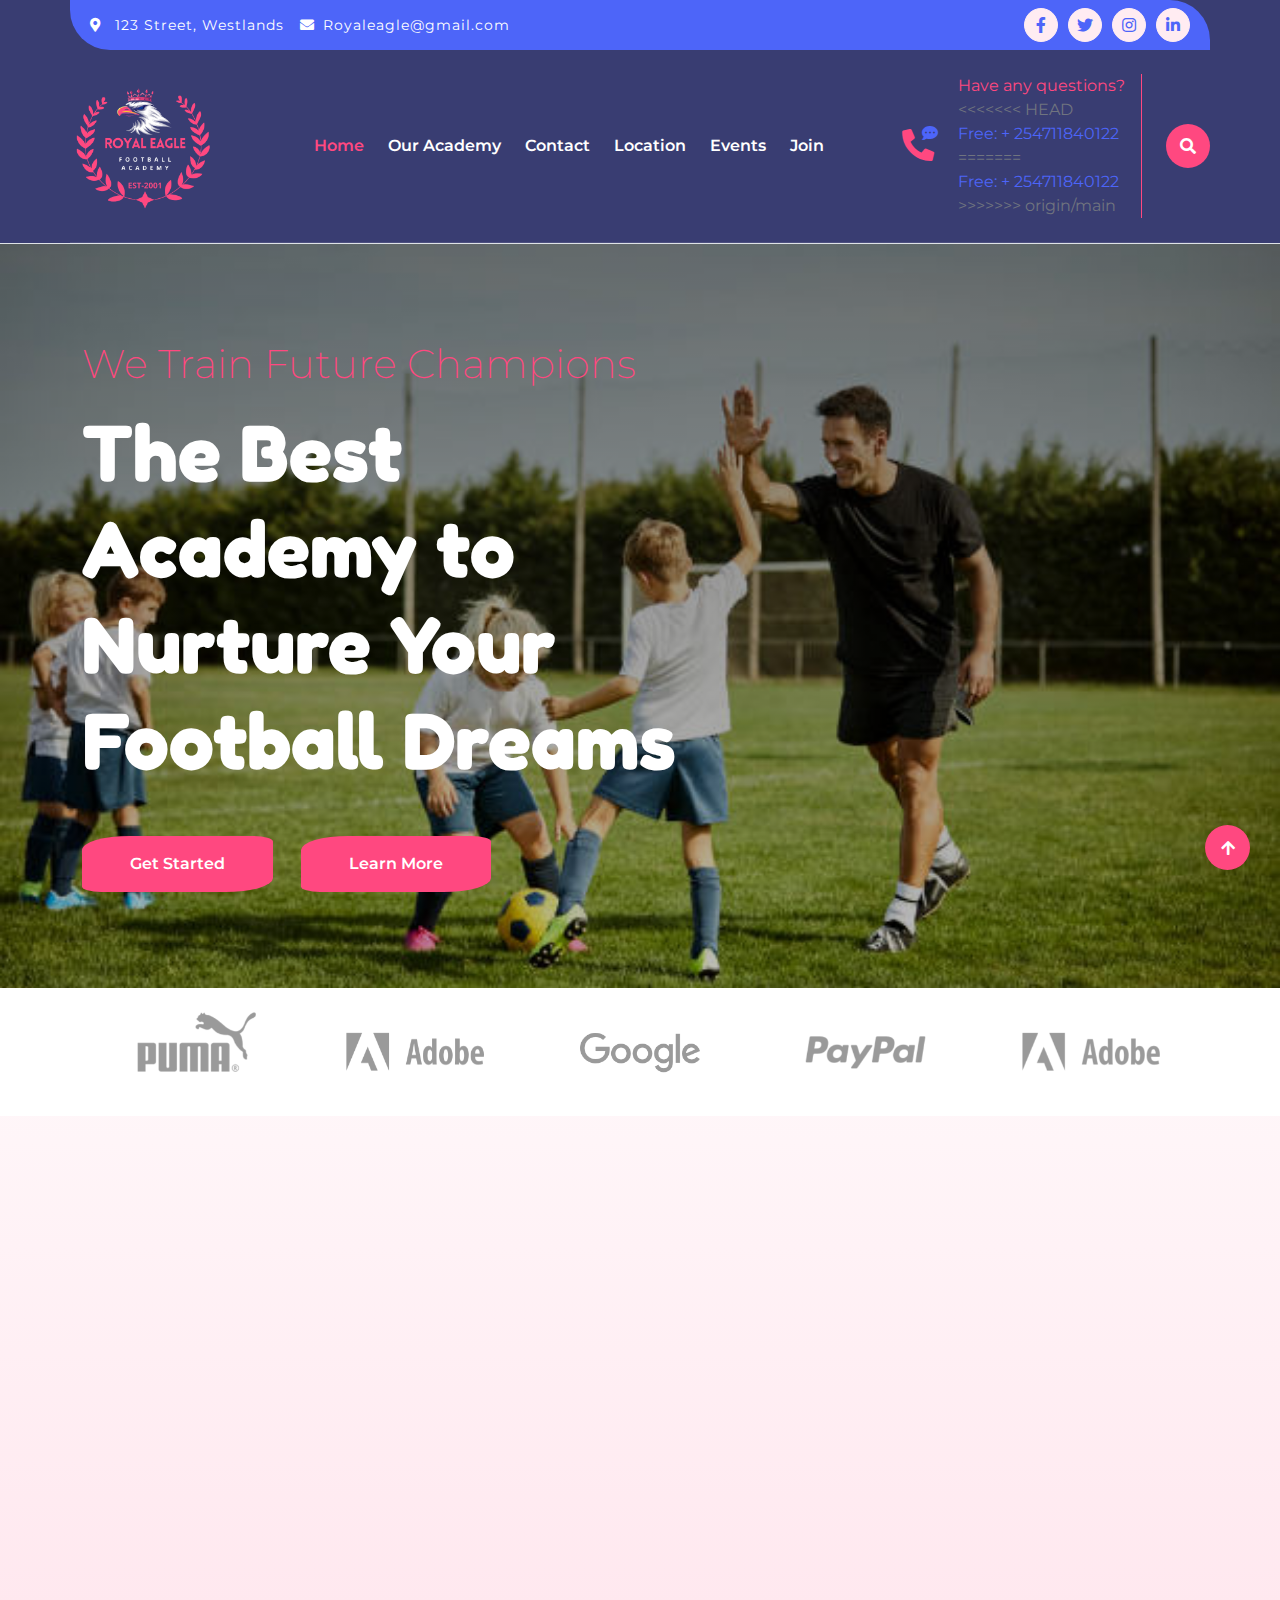
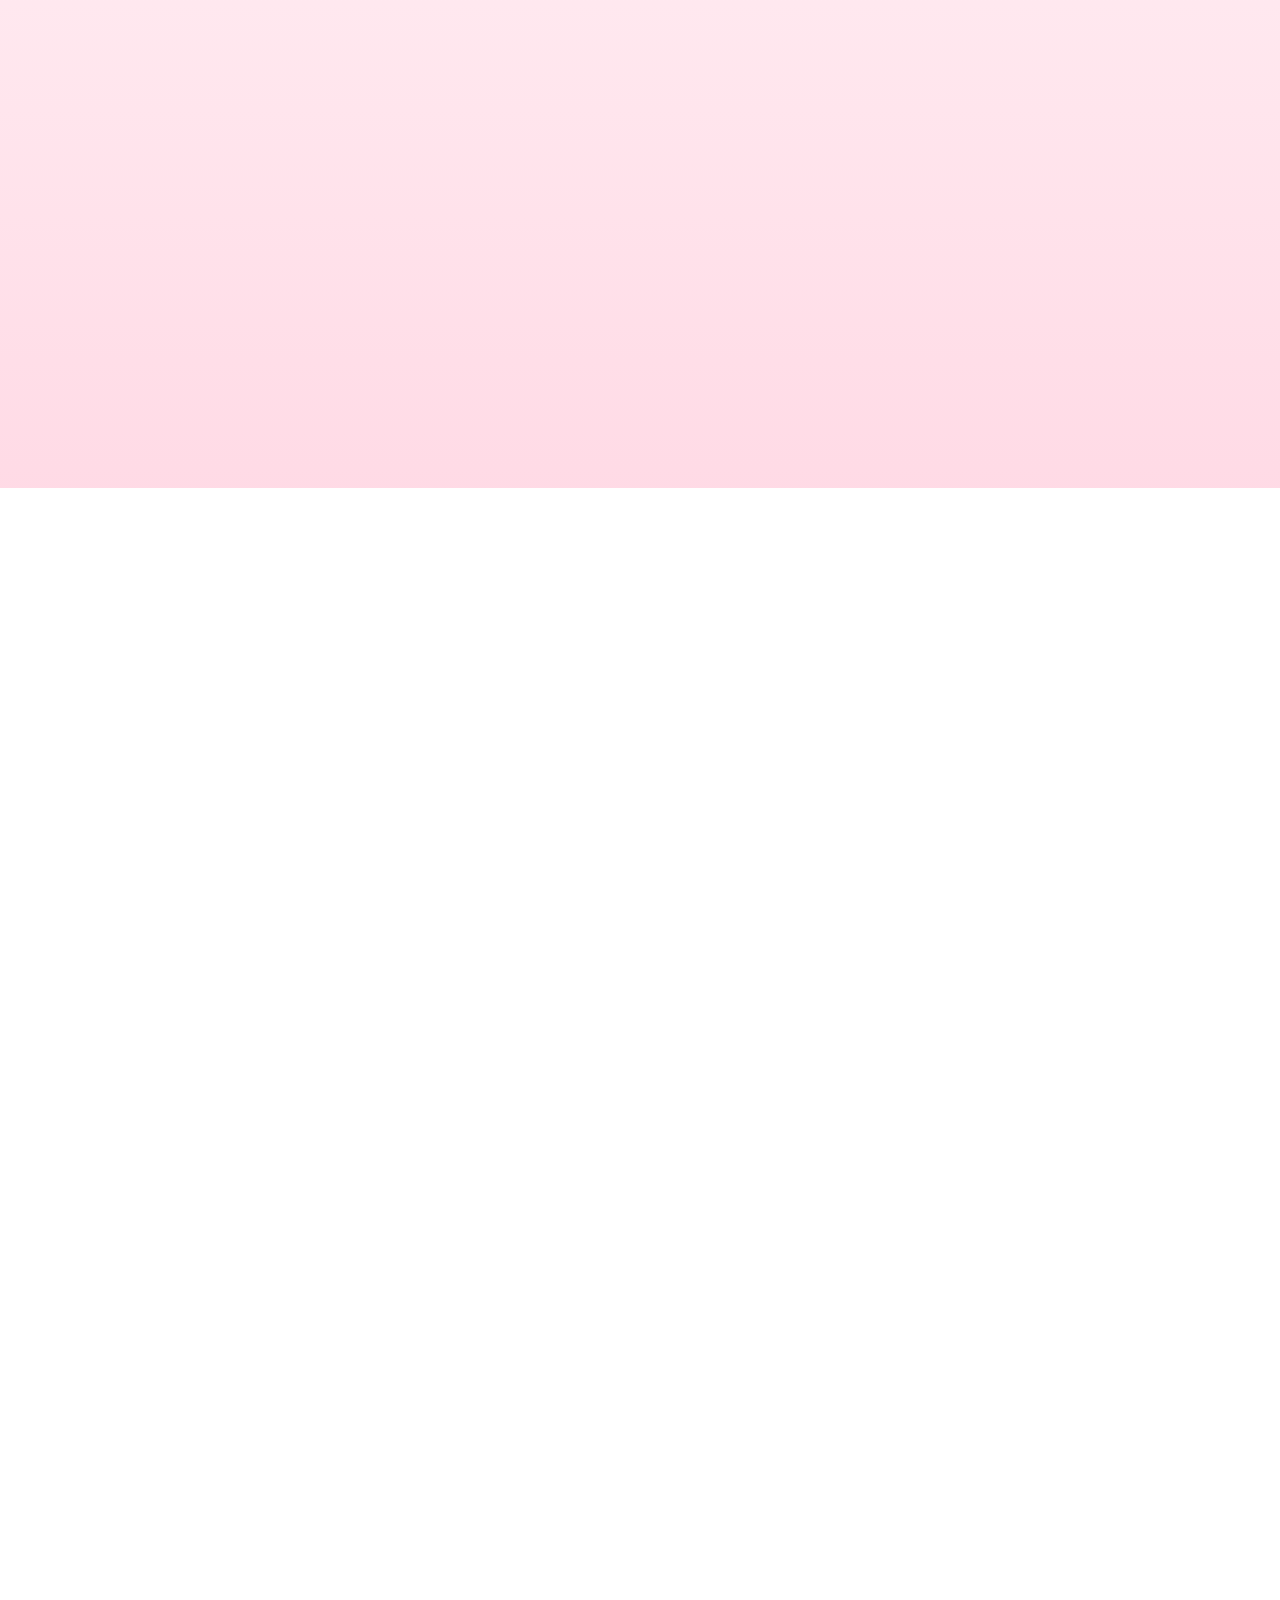
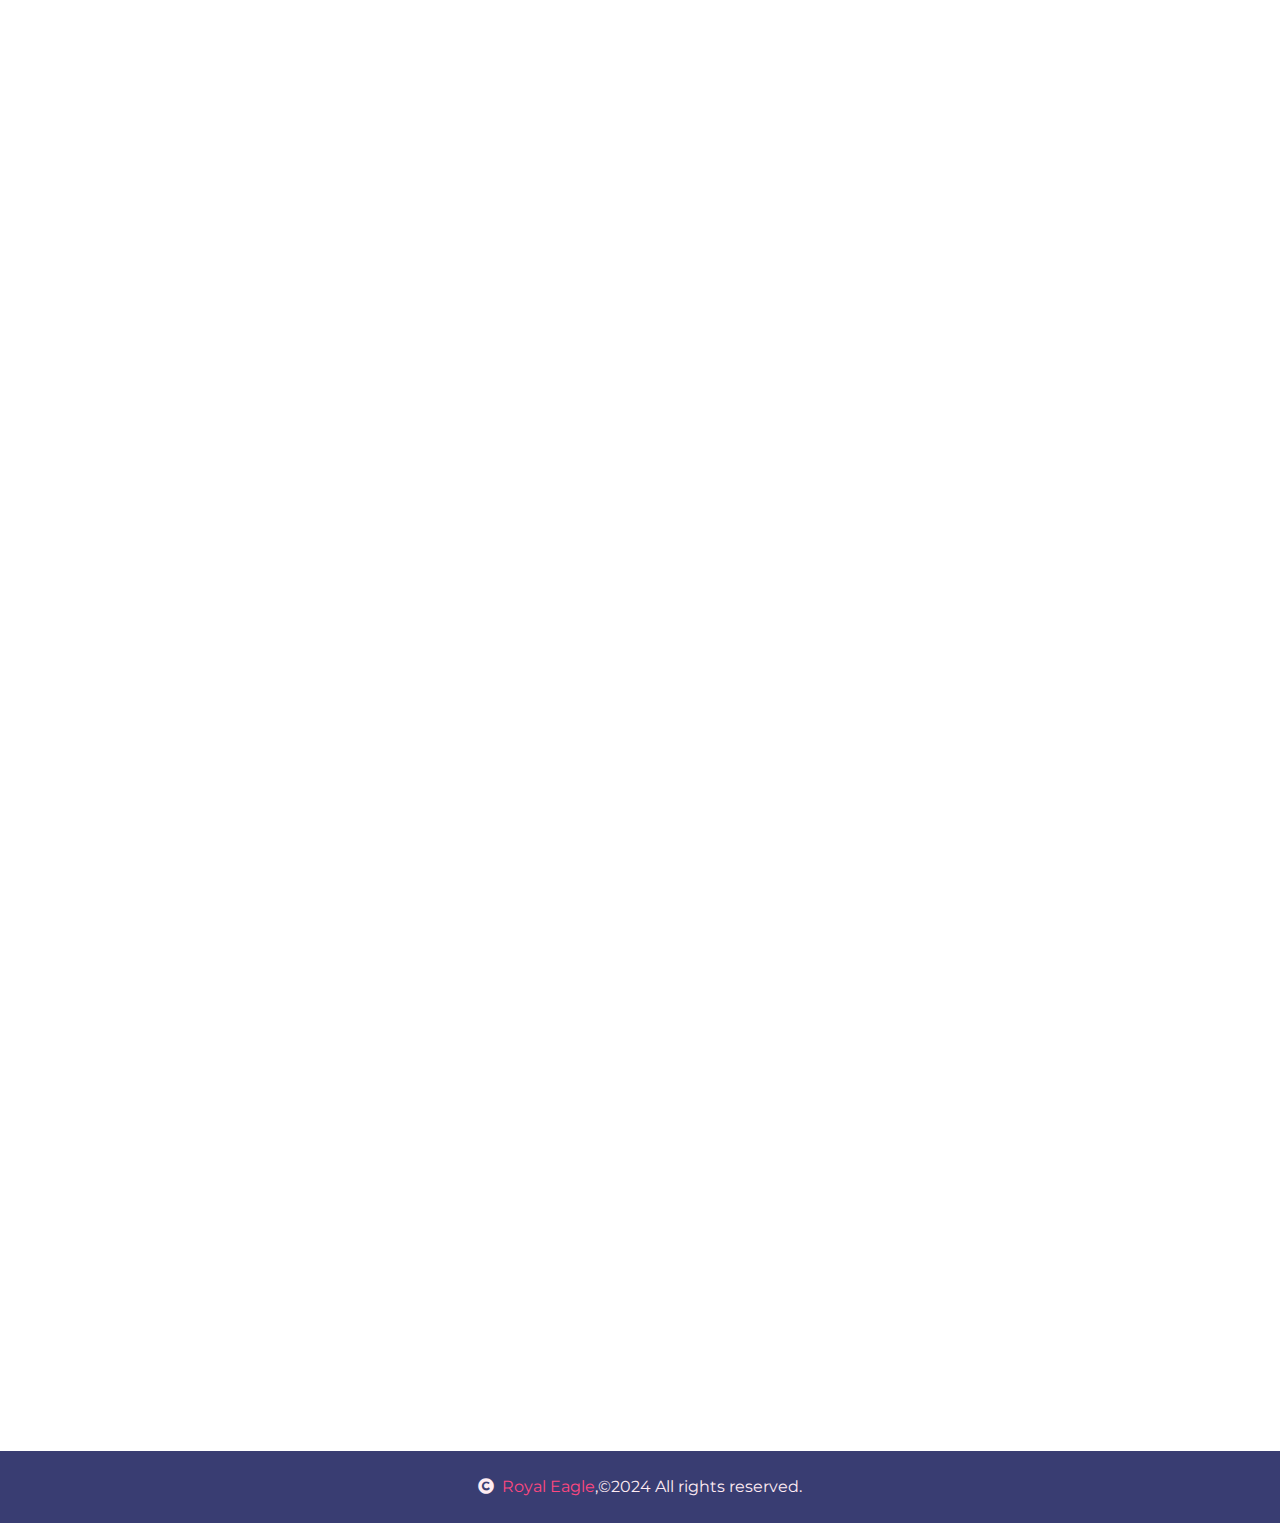
<file: Index.html>
<!DOCTYPE html>
<html lang="en">

    <head>
        <meta charset="utf-8">
        <title>ROYAL EAGLE ACADEMY</title>
        <meta content="width=device-width, initial-scale=1.0" name="viewport">
        <meta content="" name="keywords">
        <meta content="" name="description">

        <!-- Google Web Fonts -->
        <link rel="preconnect" href="https://fonts.googleapis.com">
        <link rel="preconnect" href="https://fonts.gstatic.com" crossorigin>
        <link href="https://fonts.googleapis.com/css2?family=Fredoka:wght@600;700&family=Montserrat:wght@200;400;600&display=swap" rel="stylesheet"> 

        <!-- Icon Font Stylesheet -->
        <link rel="stylesheet" href="https://use.fontawesome.com/releases/v5.15.4/css/all.css"/>
        <link href="https://cdn.jsdelivr.net/npm/bootstrap-icons@1.4.1/font/bootstrap-icons.css" rel="stylesheet">

        <!-- Libraries Stylesheet -->
        <link href="lib/animate/animate.min.css" rel="stylesheet">
        <link href="lib/lightbox/css/lightbox.min.css" rel="stylesheet">
        <link href="lib/owlcarousel/assets/owl.carousel.min.css" rel="stylesheet">

        <!-- Customized Bootstrap Stylesheet -->
        <link href="css/bootstrap.min.css" rel="stylesheet">

        <!-- Template Stylesheet -->
        <link href="css/style.css" rel="stylesheet">
        <link rel="stylesheet" href="css/owl.carousel.min.css">

        

    </head>

    <body>

        <!-- Spinner Start -->
        <div id="spinner" class="show w-100 vh-100 bg-white position-fixed translate-middle top-50 start-50  d-flex align-items-center justify-content-center">
            <div class="spinner-grow text-primary" role="status"></div>
        </div>
        <!-- Spinner End -->


        <!-- Navbar start -->
        <div class="container-fluid border-bottom bg-dark wow fadeIn" data-wow-delay="0.1s">
            <div class="container topbar bg-secondary d-none d-lg-block py-2" style="border-radius: 0 40px">
                <div class="d-flex justify-content-between">
                    <div class="top-info ps-2">
                        <small class="me-3"><i class="fas fa-map-marker-alt me-2 text-white"></i> <a href="#" class="text-white">123 Street, Westlands</a></small>
                        <small class="me-3"><i class="fas fa-envelope me-2 text-white"></i><a href="#" class="text-white">Royaleagle@gmail.com</a></small>
                    </div>
                    <div class="top-link pe-2">
                        <a href="" class="btn btn-light btn-sm-square rounded-circle"><i class="fab fa-facebook-f text-secondary"></i></a>
                        <a href="" class="btn btn-light btn-sm-square rounded-circle"><i class="fab fa-twitter text-secondary"></i></a>
                        <a href="" class="btn btn-light btn-sm-square rounded-circle"><i class="fab fa-instagram text-secondary"></i></a>
                        <a href="" class="btn btn-light btn-sm-square rounded-circle me-0"><i class="fab fa-linkedin-in text-secondary"></i></a>
                    </div>
                </div>
            </div>
            <div class="container px-0">
                <nav class="navbar navbar-light navbar-expand-xl py-3">
                    <a href="index.html" class="navbar-brand"><img src="img/LOGO.JPG-Photoroom.png" alt="logo" width="150px" height="150px"></a>
                    <button class="navbar-toggler py-2 px-3" type="button" data-bs-toggle="collapse" data-bs-target="#navbarCollapse">
                        <span class="fa fa-bars text-primary"></span>
                    </button>
                    <div class="collapse navbar-collapse" id="navbarCollapse">
                        <div class="navbar-nav mx-auto">
                            <a href="Index.html" class="nav-item nav-link active">Home</a>
                            <a href="Ouracademy.html" class="nav-item nav-link">Our Academy</a>
                            <a href="Contacts.html" class="nav-item nav-link">Contact</a>
                            <a href="Location.html" class="nav-item nav-link">Location</a>
                            <a href="Events.html" class="nav-item nav-link">Events</a>
                            <a href="Join.html" class="nav-item nav-link">Join</a>
                        </div>
                        <div class="d-flex me-4">
                            <div id="phone-tada" class="d-flex align-items-center justify-content-center">
                                <a href="" class="position-relative wow tada" data-wow-delay=".9s" >
                                    <i class="fa fa-phone-alt text-primary fa-2x me-4"></i>
                                    <div class="position-absolute" style="top: -7px; left: 20px;">
                                        <span><i class="fa fa-comment-dots text-secondary"></i></span>
                                    </div>
                                </a>
                            </div>
                            <div class="d-flex flex-column pe-3 border-end border-primary">
                                <span class="text-primary">Have any questions?</span>
<<<<<<< HEAD
                                <a href="tel+254711840122"><span class="text-secondary">Free: + 254711840122</span></a>
=======
                                <a href="#"><span class="text-secondary">Free: + 254711840122</span></a>
>>>>>>> origin/main
                            </div>
                        </div>
                        <button class="btn-search btn btn-primary btn-md-square rounded-circle" data-bs-toggle="modal" data-bs-target="#searchModal"><i class="fas fa-search text-white"></i></button>
                    </div>
                </nav>
            </div>
        </div>
        <!-- Navbar End -->


        <!-- Modal Search Start -->
        <div class="modal fade" id="searchModal" tabindex="-1" aria-labelledby="exampleModalLabel" aria-hidden="true">
            <div class="modal-dialog modal-fullscreen">
                <div class="modal-content rounded-0">
                    <div class="modal-header">
                        <h5 class="modal-title" id="exampleModalLabel">Search by keyword</h5>
                        <button type="button" class="btn-close" data-bs-dismiss="modal" aria-label="Close"></button>
                    </div>
                    <div class="modal-body d-flex align-items-center">
                        <div class="input-group w-75 mx-auto d-flex">
                            <input type="search" class="form-control p-3" placeholder="keywords" aria-describedby="search-icon-1">
                            <span id="search-icon-1" class="input-group-text p-3"><i class="fa fa-search"></i></span>
                        </div>
                    </div>
                </div>
            </div>
        </div>
        <!-- Modal Search End -->


        <!-- Hero Start -->
        <div class="container-fluid py-5 hero-header wow fadeIn" data-wow-delay="0.1s">
            <div class="container py-5">
                <div class="row g-5">
                    <div class="col-lg-7 col-md-12">
                        <h1 class="mb-3 text-primary">We Train Future Champions</h1>
                        <h1 class="mb-5 display-1 text-white">The Best Academy to Nurture Your Football Dreams</h1>
                        <a href="" class="btn btn-primary px-4 py-3 px-md-5  me-4 btn-border-radius">Get Started</a>
                        <a href="" class="btn btn-primary px-4 py-3 px-md-5 btn-border-radius">Learn More</a>
                    </div>
                </div>
            </div>
        </div>
        <!-- Hero End -->

        <!--Companies with patnership Start-->
        <div class="py-3">
            <div class="container">
      
              <div class="owl-logos owl-carousel">
                <div class="item">
                  <img src="img/logo-puma.png" alt="Image" class="img-fluid">
                </div>
                <div class="item">
                  <img src="img/logo-adobe.png" alt="Image" class="img-fluid">
                </div>
                <div class="item">
                  <img src="img/logo-google.png" alt="Image" class="img-fluid">
                </div>
                <div class="item">
                  <img src="img/logo-paypal.png" alt="Image" class="img-fluid">
                </div>
                <div class="item">
                  <img src="img/logo-adobe.png" alt="Image" class="img-fluid">
                </div>
                <div class="item">
                  <img src="img/logo-google.png" alt="Image" class="img-fluid">
                </div>
                
      
              </div>
              
                  
            </div>
            
          </div>
        <!--Companies with patnership End-->

        <!-- Service Start -->
        <div class="container-fluid service py-5">
            <div class="container py-5">
                <div class="mx-auto text-center wow fadeIn" data-wow-delay="0.1s" style="max-width: 700px;">
                    <h4 class="text-primary mb-4 border-bottom border-primary border-2 d-inline-block p-2 title-border-radius">What We Do</h4>
                    <h1 class="mb-5 display-3">Thanks To Get Started With Our School</h1>
                </div>
                <div class="row g-5">
                    <div class="col-md-6 col-lg-6 col-xl-3 wow fadeIn" data-wow-delay="0.1s">
                        <div class="text-center border-primary border bg-white service-item">
                            <div class="service-content d-flex align-items-center justify-content-center p-4">
                                <div class="service-content-inner">
                                    <div class="p-4"><i class="fas fa-gamepad fa-6x text-primary"></i></div>
                                    <a href="#" class="h4">Study & Game</a>
                                    <p class="my-3">Lorem ipsum dolor sit amet, consectetur adipisicing elit. Natus, culpa qui officiis animi Lorem ipsum dolor sit amet, 
                                        consectetur adipisicing elit.</p>
                                    <a href="#" class="btn btn-primary text-white px-4 py-2 my-2 btn-border-radius">Read More</a>
                                </div>
                            </div>
                        </div>
                    </div>
                    <div class="col-md-6 col-lg-6 col-xl-3 wow fadeIn" data-wow-delay="0.3s">
                        <div class="text-center border-primary border bg-white service-item">
                            <div class="service-content d-flex align-items-center justify-content-center p-4">
                                <div class="service-content-inner">
                                    <div class="p-4"><i class="fas fa-sort-alpha-down fa-6x text-primary"></i></div>
                                    <a href="#" class="h4">A to Z Programs</a>
                                    <p class="my-3">Lorem ipsum dolor sit amet, consectetur adipisicing elit. Natus, culpa qui officiis animi Lorem ipsum dolor sit amet, 
                                        consectetur adipisicing elit.</p>
                                    <a href="#" class="btn btn-primary text-white px-4 py-2 my-2 btn-border-radius">Read More</a>
                                </div>
                            </div>
                        </div>
                    </div>
                    <div class="col-md-6 col-lg-6 col-xl-3 wow fadeIn" data-wow-delay="0.5s">
                        <div class="text-center border-primary border bg-white service-item">
                            <div class="service-content d-flex align-items-center justify-content-center p-4">
                                <div class="service-content-inner">
                                    <div class="p-4"><i class="fas fa-users fa-6x text-primary"></i></div>
                                    <a href="#" class="h4">Expert Teacher</a>
                                    <p class="my-3">Lorem ipsum dolor sit amet, consectetur adipisicing elit. Natus, culpa qui officiis animi Lorem ipsum dolor sit amet, 
                                        consectetur adipisicing elit.</p>
                                    <a href="#" class="btn btn-primary text-white px-4 py-2 my-2 btn-border-radius">Read More</a>
                                </div>
                            </div>
                        </div>
                    </div>
                    <div class="col-md-6 col-lg-6 col-xl-3 wow fadeIn" data-wow-delay="0.7s">
                        <div class="text-center border-primary border bg-white service-item">
                            <div class="service-content d-flex align-items-center justify-content-center p-4">
                                <div class="service-content-inner">
                                    <div class="p-4"><i class="fas fa-user-nurse fa-6x text-primary"></i></div>
                                    <a href="#" class="h4">Mental Health</a>
                                    <p class="my-3">Lorem ipsum dolor sit amet, consectetur adipisicing elit. Natus, culpa qui officiis animi Lorem ipsum dolor sit amet, 
                                        consectetur adipisicing elit.</p>
                                    <a href="#" class="btn btn-primary text-white px-4 py-2 my-2 btn-border-radius">Read More</a>
                                </div>
                            </div>
                        </div>
                    </div>
                </div>
            </div>
        </div>
        <!-- Service End -->


        <!-- Blog Start-->
        <div class="container-fluid blog py-5">
            <div class="container py-5">
                <div class="mx-auto text-center wow fadeIn" data-wow-delay="0.1s" style="max-width: 600px;">
                    <h4 class="text-primary mb-4 border-bottom border-primary border-2 d-inline-block p-2 title-border-radius">Latest News & Events</h4>
                    <h1 class="mb-5 display-3">Read Our Latest News & Events</h1>
                </div>
                <div class="row g-5 justify-content-center">
                    <div class="col-md-6 col-lg-6 col-xl-4 wow fadeIn" data-wow-delay="0.1s">
                        <div class="blog-item rounded-bottom">
                            <div class="blog-img overflow-hidden position-relative img-border-radius">
                                <img src="img/blog-1.jpg" class="img-fluid w-100" alt="Image">
                            </div>
                            <div class="d-flex justify-content-between px-4 py-3 bg-light border-bottom border-primary blog-date-comments">
                                <small class="text-dark"><i class="fas fa-calendar me-1 text-dark"></i> 29 Nov 2023</small>
                                <small class="text-dark"><i class="fas fa-comment-alt me-1 text-dark"></i> Comments (15)</small>
                            </div>
                            <div class="blog-content d-flex align-items-center px-4 py-3 bg-light">
                                <div class="overflow-hidden rounded-circle rounded-top border border-primary">
                                    <img src="img/program-teacher.jpg" class="img-fluid rounded-circle p-2 rounded-top" alt="Image" style="width: 70px; height: 70px; border-style: dotted; border-color: var(--bs-primary) !important;">
                                </div>
                                <div class="ms-3">
                                    <h6 class="text-primary">Mary Mordern</h6>
                                    <p class="text-muted">Baby Care</p>
                                </div>
                            </div>
                            <div class="px-4 pb-4 bg-light rounded-bottom">
                                <div class="blog-text-inner">
                                    <a href="#" class="h4">How to pay attention to your child?</a>
                                    <p class="mt-3 mb-4">Lorem ipsum dolor sit amet, consectetur adipiscing elit. Donec sed purus</p>
                                </div>
                                <div class="text-center">
                                    <a href="#" class="btn btn-primary text-white px-4 py-2 mb-3 btn-border-radius">View Details</a>
                                </div>
                            </div>
                        </div>
                    </div>
                    <div class="col-md-6 col-lg-6 col-xl-4 wow fadeIn" data-wow-delay="0.3s">
                        <div class="blog-item rounded-bottom">
                            <div class="blog-img overflow-hidden position-relative img-border-radius">
                                <img src="img/blog-2.jpg" class="img-fluid w-100" alt="Image">
                            </div>
                            <div class="d-flex justify-content-between px-4 py-3 bg-light border-bottom border-primary blog-date-comments">
                                <small class="text-dark"><i class="fas fa-calendar me-1 text-dark"></i> 29 Nov 2023</small>
                                <small class="text-dark"><i class="fas fa-comment-alt me-1 text-dark"></i> Comments (15)</small>
                            </div>
                            <div class="blog-content d-flex align-items-center px-4 py-3 bg-light">
                                <div class="overflow-hidden rounded-circle rounded-top border border-primary">
                                    <img src="img/program-teacher.jpg" class="img-fluid rounded-circle p-2 rounded-top" alt="" style="width: 70px; height: 70px; border-style: dotted; border-color: var(--bs-primary) !important;">
                                </div>
                                <div class="ms-3">
                                    <h6 class="text-primary">Mary Mordern</h6>
                                    <p class="text-muted">Baby Care</p>
                                </div>
                            </div>
                            <div class="px-4 pb-4 bg-light rounded-bottom">
                                <div class="blog-text-inner">
                                    <a href="#" class="h4">Play outdoor sports with your child</a>
                                    <p class="mt-3 mb-4">Lorem ipsum dolor sit amet, consectetur adipiscing elit. Donec sed purus</p>
                                </div>
                                <div class="text-center">
                                    <a href="#" class="btn btn-primary text-white px-4 py-2 mb-3 btn-border-radius">View Details</a>
                                </div>
                            </div>
                        </div>
                    </div>
                    <div class="col-md-6 col-lg-6 col-xl-4 wow fadeIn" data-wow-delay="0.5s">
                        <div class="blog-item rounded-bottom">
                            <div class="blog-img overflow-hidden position-relative img-border-radius">
                                <img src="img/blog-3.jpg" class="img-fluid w-100" alt="Image">
                            </div>
                            <div class="d-flex justify-content-between px-4 py-3 bg-light border-bottom border-primary blog-date-comments">
                                <small class="text-dark"><i class="fas fa-calendar me-1 text-dark"></i> 29 Nov 2023</small>
                                <small class="text-dark"><i class="fas fa-comment-alt me-1 text-dark"></i> Comments (15)</small>
                            </div>
                            <div class="blog-content d-flex align-items-center px-4 py-3 bg-light">
                                <div class="overflow-hidden rounded-circle rounded-top border border-primary">
                                    <img src="img/program-teacher.jpg" class="img-fluid rounded-circle p-2 rounded-top" alt="" style="width: 70px; height: 70px; border-style: dotted; border-color: var(--bs-primary) !important;">
                                </div>
                                <div class="ms-3">
                                    <h6 class="text-primary">Mary Mordern</h6>
                                    <p class="text-muted">Baby Care</p>
                                </div>
                            </div>
                            <div class="px-4 pb-4 bg-light rounded-bottom">
                                <div class="blog-text-inner">
                                    <a href="#" class="h4">How to make time for your kids?</a>
                                    <p class="mt-3 mb-4">Lorem ipsum dolor sit amet, consectetur adipiscing elit. Donec sed purus</p>
                                </div>
                                <div class="text-center">
                                    <a href="#" class="btn btn-primary text-white px-4 py-2 mb-3 btn-border-radius">View Details</a>
                                </div>
                            </div>
                        </div>
                    </div>
                </div>
            </div>
        </div>
        <!-- Blog End-->


        <!-- Team Start-->
        <div class="container-fluid team py-5">
            <div class="container py-5">
                <div class="mx-auto text-center wow fadeIn" data-wow-delay="0.1s" style="max-width: 600px;">
                    <h4 class="text-primary mb-4 border-bottom border-primary border-2 d-inline-block p-2 title-border-radius">Our Team</h4>
                    <h1 class="mb-5 display-3">Meet With Our Expert Teacher</h1>
                </div>
                <div class="row g-5 justify-content-center">
                    <div class="col-md-6 col-lg-4 col-xl-3 wow fadeIn" data-wow-delay="0.1s">
                        <div class="team-item border border-primary img-border-radius overflow-hidden">
                            <img src="img/team-1.jpg" class="img-fluid w-100" alt="">
                            <div class="team-icon d-flex align-items-center justify-content-center">
                                <a class="share btn btn-primary btn-md-square text-white rounded-circle me-3" href=""><i class="fas fa-share-alt"></i></a>
                                <a class="share-link btn btn-primary btn-md-square text-white rounded-circle me-3" href=""><i class="fab fa-facebook-f"></i></a>
                                <a class="share-link btn btn-primary btn-md-square text-white rounded-circle me-3" href=""><i class="fab fa-twitter"></i></a>
                                <a class="share-link btn btn-primary btn-md-square text-white rounded-circle" href=""><i class="fab fa-instagram"></i></a>
                            </div>
                            <div class="team-content text-center py-3">
                                <h4 class="text-primary">Linda Carlson</h4>
                                <p class="text-muted mb-2">English Teacher</p>
                            </div>
                        </div>
                    </div>
                    <div class="col-md-6 col-lg-4 col-xl-3 wow fadeIn" data-wow-delay="0.3s">
                        <div class="team-item border border-primary img-border-radius overflow-hidden">
                            <img src="img/team-2.jpg" class="img-fluid w-100" alt="">
                            <div class="team-icon d-flex align-items-center justify-content-center">
                                <a class="share btn btn-primary btn-md-square text-white rounded-circle me-3" href=""><i class="fas fa-share-alt"></i></a>
                                <a class="share-link btn btn-primary btn-md-square text-white rounded-circle me-3" href=""><i class="fab fa-facebook-f"></i></a>
                                <a class="share-link btn btn-primary btn-md-square text-white rounded-circle me-3" href=""><i class="fab fa-twitter"></i></a>
                                <a class="share-link btn btn-primary btn-md-square text-white rounded-circle" href=""><i class="fab fa-instagram"></i></a>
                            </div>
                            <div class="team-content text-center py-3">
                                <h4 class="text-primary">Linda Carlson</h4>
                                <p class="text-muted mb-2">English Teacher</p>
                            </div>
                        </div>
                    </div>
                    <div class="col-md-6 col-lg-4 col-xl-3 wow fadeIn" data-wow-delay="0.5s">
                        <div class="team-item border border-primary img-border-radius overflow-hidden">
                            <img src="img/team-3.jpg" class="img-fluid w-100" alt="">
                            <div class="team-icon d-flex align-items-center justify-content-center">
                                <a class="share btn btn-primary btn-md-square text-white rounded-circle me-3" href=""><i class="fas fa-share-alt"></i></a>
                                <a class="share-link btn btn-primary btn-md-square text-white rounded-circle me-3" href=""><i class="fab fa-facebook-f"></i></a>
                                <a class="share-link btn btn-primary btn-md-square text-white rounded-circle me-3" href=""><i class="fab fa-twitter"></i></a>
                                <a class="share-link btn btn-primary btn-md-square text-white rounded-circle" href=""><i class="fab fa-instagram"></i></a>
                            </div>
                            <div class="team-content text-center py-3">
                                <h4 class="text-primary">Linda Carlson</h4>
                                <p class="text-muted mb-2">English Teacher</p>
                            </div>
                        </div>
                    </div>
                    <div class="col-md-6 col-lg-4 col-xl-3 wow fadeIn" data-wow-delay="0.7s">
                        <div class="team-item border border-primary img-border-radius overflow-hidden">
                            <img src="img/team-4.jpg" class="img-fluid w-100" alt="">
                            <div class="team-icon d-flex align-items-center justify-content-center">
                                <a class="share btn btn-primary btn-md-square text-white rounded-circle me-3" href=""><i class="fas fa-share-alt"></i></a>
                                <a class="share-link btn btn-primary btn-md-square text-white rounded-circle me-3" href=""><i class="fab fa-facebook-f"></i></a>
                                <a class="share-link btn btn-primary btn-md-square text-white rounded-circle me-3" href=""><i class="fab fa-twitter"></i></a>
                                <a class="share-link btn btn-primary btn-md-square text-white rounded-circle" href=""><i class="fab fa-instagram"></i></a>
                            </div>
                            <div class="team-content text-center py-3">
                                <h4 class="text-primary">Linda Carlson</h4>
                                <p class="text-muted mb-2">English Teacher</p>
                            </div>
                        </div>
                    </div>
                </div>
            </div>
        </div>
        <!-- Team End-->


        <!-- Footer Start -->
        <div class="container-fluid footer py-5 wow fadeIn" data-wow-delay="0.1s">
            <div class="container py-5">
                <div class="row g-5">
                    <div class="col-md-6 col-lg-4 col-xl-3">
                        <div class="footer-item">
                            <h2 class="fw-bold mb-3"><span class="text-primary mb-0">Royal</span><span class="text-secondary">Eagle</span></h2>
                            <p class="mb-4">Join us at Royal Eagle Football Academy, where we nurture young talents and develop future football stars. Our mission is to foster teamwork, discipline, and excellence on and off the pitch.</p>
                            <div class="border border-primary p-3 rounded bg-light">
                                <h5 class="mb-3">Newsletter</h5>
                                <div class="position-relative mx-auto border border-primary rounded" style="max-width: 400px;">
                                    <input class="form-control border-0 w-100 py-3 ps-4 pe-5" type="text" placeholder="Your email">
                                    <button type="button" class="btn btn-primary py-2 position-absolute top-0 end-0 mt-2 me-2 text-white">SignUp</button>
                                </div>
                            </div>
                        </div>
                    </div>
                    <div class="col-md-6 col-lg-4 col-xl-3">
                        <div class="footer-item">
                            <div class="d-flex flex-column p-4 ps-5 text-dark border border-primary" 
                            style="border-radius: 50% 20% / 10% 40%;">
                                <p>Monday: 8am to 6pm</p>
                                <p>Tuesday: 8am to 6pm</p>
                                <p>Wednes: 8am to 6pm</p>
                                <p>Thursday: 8am to 6pm</p>
                                <p>Friday: 8am to 6pm</p>
                                <p>Saturday: 8am to 6pm</p>
                                <p class="mb-0">Sunday: 2pm -6pm</p>
                            </div>
                        </div>
                    </div>
                    <div class="col-md-6 col-lg-4 col-xl-3">
                        <div class="footer-item">
                            <h4 class="text-primary mb-4 border-bottom border-primary border-2 d-inline-block p-2 title-border-radius">LOCATION</h4>
                            <div class="d-flex flex-column align-items-start">
                                <a href="" class="text-body mb-4"><i class="fa fa-map-marker-alt text-primary me-2"></i> 123 Westside Tower Westlands, Kenya</a>
                                <a href="" class="text-start rounded-0 text-body mb-4"><i class="fa fa-phone-alt text-primary me-2"></i> (+254) 711 840 122</a>
                                <a href="" class="text-start rounded-0 text-body mb-4"><i class="fas fa-envelope text-primary me-2"></i> Royaleagle@gmail.com</a>
                                <a href="" class="text-start rounded-0 text-body mb-4"><i class="fa fa-clock text-primary me-2"></i> 24/7 Hours Service</a>
                                <div class="footer-icon d-flex">
                                    <a class="btn btn-primary btn-sm-square me-3 rounded-circle text-white" href=""><i class="fab fa-facebook-f"></i></a>
                                    <a class="btn btn-primary btn-sm-square me-3 rounded-circle text-white" href=""><i class="fab fa-twitter"></i></a>
                                    <a href="#" class="btn btn-primary btn-sm-square me-3 rounded-circle text-white"><i class="fab fa-instagram"></i></a>
                                    <a href="#" class="btn btn-primary btn-sm-square rounded-circle text-white"><i class="fab fa-linkedin-in"></i></a>
                                </div>
                            </div>
                        </div>
                    </div>
                    <div class="col-md-6 col-lg-4 col-xl-3">
                        <div class="footer-item">
                            <h4 class="text-primary mb-4 border-bottom border-primary border-2 d-inline-block p-2 title-border-radius">OUR GALLERY</h4>
                            <div class="row g-3">
                                <div class="col-4">
                                    <div class="footer-galary-img rounded-circle border border-primary">
                                        <img src="img/football.jpg" class="img-fluid rounded-circle p-1" alt="">
                                    </div>
                               </div>
                               <div class="col-4">
                                    <div class="footer-galary-img rounded-circle border border-primary">
                                        <img src="img/football1.jpg" class="img-fluid rounded-circle p-2" alt="">
                                    </div>
                               </div>
                                <div class="col-4">
                                    <div class="footer-galary-img rounded-circle border border-primary">
                                        <img src="img/football2.jpg" class="img-fluid rounded-circle p-2" alt="">
                                    </div>
                               </div>
                                <div class="col-4">
                                    <div class="footer-galary-img rounded-circle border border-primary">
                                        <img src="img/football3.jpg" class="img-fluid rounded-circle p-2" alt="">
                                    </div>
                               </div>
                                <div class="col-4">
                                    <div class="footer-galary-img rounded-circle border border-primary">
                                        <img src="img/galary-5.jpg" class="img-fluid rounded-circle p-2" alt="">
                                    </div>
                               </div>
                                <div class="col-4">
                                    <div class="footer-galary-img rounded-circle border border-primary">
                                        <img src="img/galary-6.jpg" class="img-fluid rounded-circle p-2" alt="">
                                    </div>
                               </div>
                            </div>
                        </div>
                    </div>
                </div>
            </div>
        </div>
        <!-- Footer End -->

        <!-- Copyright Start -->
        <div class="container-fluid copyright bg-dark py-4">
            <div class="container">
                <div class="row">
                    <div class="col-12 text-center">
                        <span class="text-light"><a href="#"><i class="fas fa-copyright text-light me-2"></i>Royal Eagle</a>,&copy;2024 All rights reserved.</span>
                    </div>
                </div>
            </div>
        </div>
        <!-- Copyright End -->



        <!-- Back to Top -->
        <a href="#" class="btn btn-primary border-3 border-primary rounded-circle back-to-top"><i class="fa fa-arrow-up"></i></a>   

        
    <!-- JavaScript Libraries -->
    <script src="https://ajax.googleapis.com/ajax/libs/jquery/3.6.4/jquery.min.js"></script>
    <script src="https://cdn.jsdelivr.net/npm/bootstrap@5.0.0/dist/js/bootstrap.bundle.min.js"></script>
    <script src="lib/wow/wow.min.js"></script>
    <script src="lib/easing/easing.min.js"></script>
    <script src="lib/waypoints/waypoints.min.js"></script>
    <script src="lib/lightbox/js/lightbox.min.js"></script>
    <script src="lib/owlcarousel/owl.carousel.min.js"></script>
    <script src="js/jquery-3.5.1.min.js"></script>
    <script src="js/owl.carousel.min.js"></script>
    <script src="js/aos.js"></script>
    <script src="js/imagesloaded.pkgd.js"></script>
    <script src="js/jquery.animateNumber.min.js"></script>
    <script src="js/custom.js"></script>

    <!-- Template Javascript -->
    <script src="js/main.js"></script>
    </body>

</html>
</file>
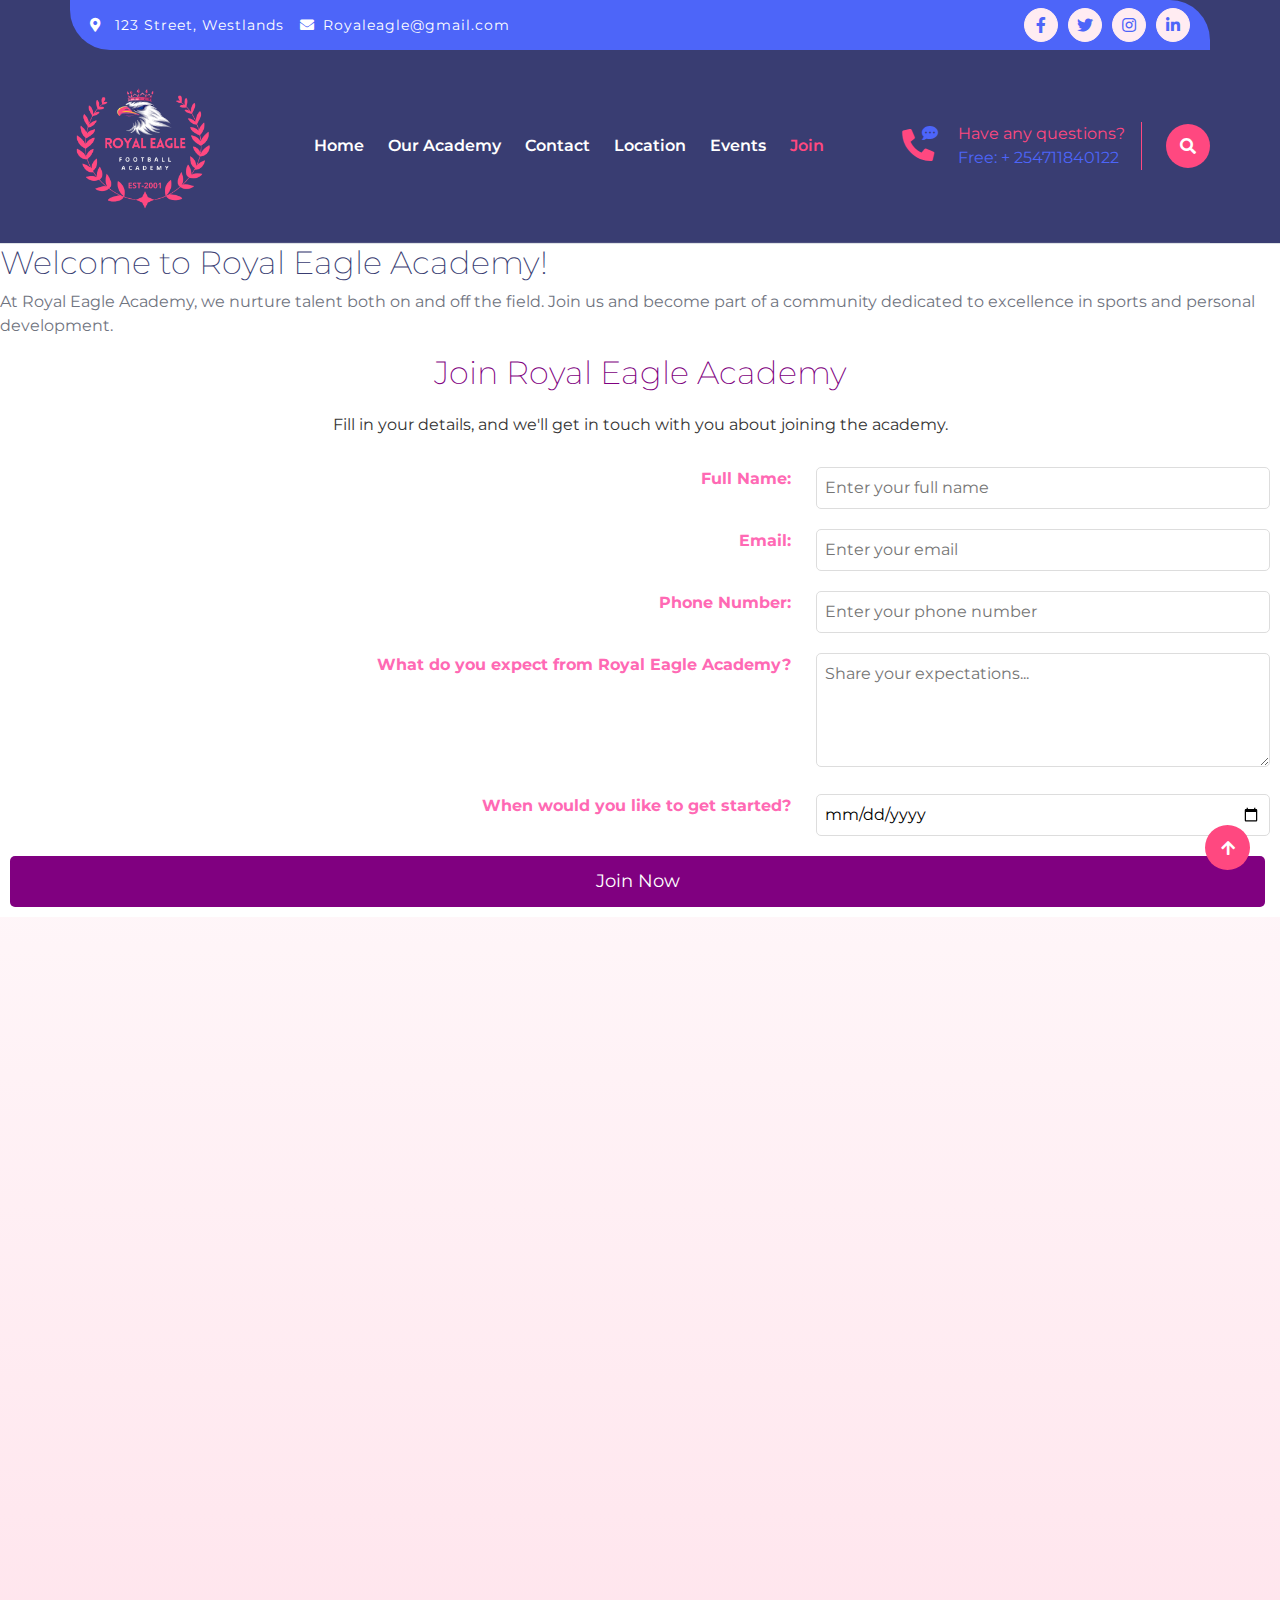
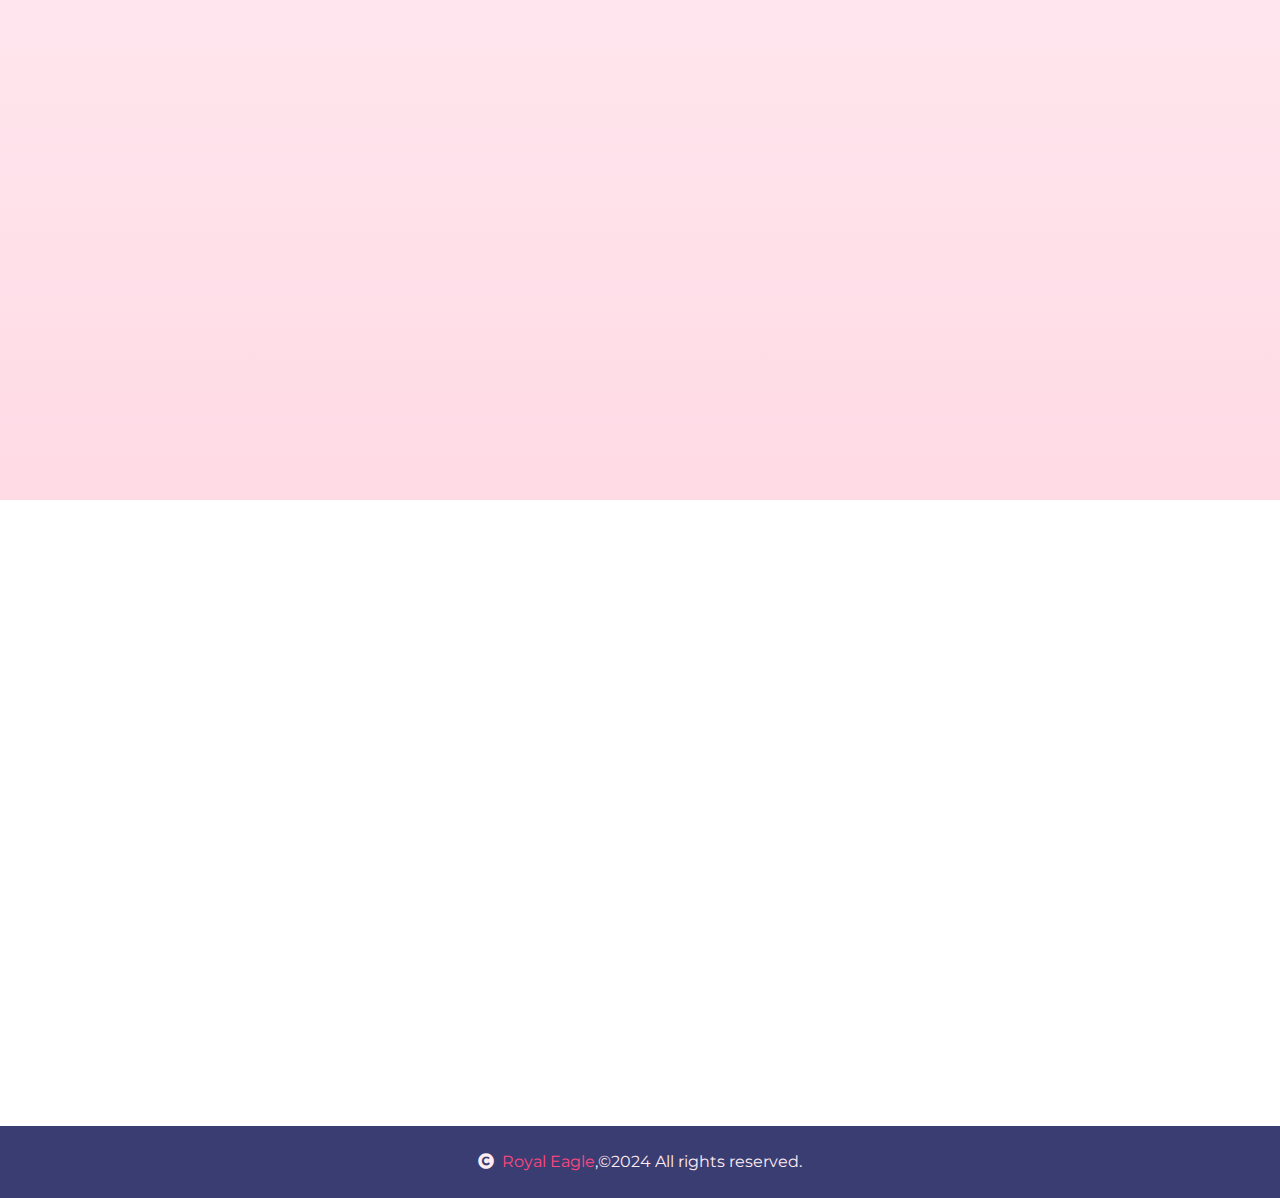
<file: Join.html>
<!DOCTYPE html>
<html lang="en">

    <head>
        <meta charset="utf-8">
        <title>ROYAL EAGLE ACADEMY</title>
        <meta content="width=device-width, initial-scale=1.0" name="viewport">
        <meta content="" name="keywords">
        <meta content="" name="description">

        <!-- Google Web Fonts -->
        <link rel="preconnect" href="https://fonts.googleapis.com">
        <link rel="preconnect" href="https://fonts.gstatic.com" crossorigin>
        <link href="https://fonts.googleapis.com/css2?family=Fredoka:wght@600;700&family=Montserrat:wght@200;400;600&display=swap" rel="stylesheet"> 

        <!-- Icon Font Stylesheet -->
        <link rel="stylesheet" href="https://use.fontawesome.com/releases/v5.15.4/css/all.css"/>
        <link href="https://cdn.jsdelivr.net/npm/bootstrap-icons@1.4.1/font/bootstrap-icons.css" rel="stylesheet">

        <!-- Libraries Stylesheet -->
        <link href="lib/animate/animate.min.css" rel="stylesheet">
        <link href="lib/lightbox/css/lightbox.min.css" rel="stylesheet">
        <link href="lib/owlcarousel/assets/owl.carousel.min.css" rel="stylesheet">

        <!-- Customized Bootstrap Stylesheet -->
        <link href="css/bootstrap.min.css" rel="stylesheet">

        <!-- Template Stylesheet -->
        <link href="css/style.css" rel="stylesheet">

        

    </head>

    <body>

        <!-- Spinner Start -->
        <div id="spinner" class="show w-100 vh-100 bg-white position-fixed translate-middle top-50 start-50  d-flex align-items-center justify-content-center">
            <div class="spinner-grow text-primary" role="status"></div>
        </div>
        <!-- Spinner End -->


       <!-- Navbar start -->
       <div class="container-fluid border-bottom bg-dark wow fadeIn" data-wow-delay="0.1s">
        <div class="container topbar bg-secondary d-none d-lg-block py-2" style="border-radius: 0 40px">
            <div class="d-flex justify-content-between">
                <div class="top-info ps-2">
                    <small class="me-3"><i class="fas fa-map-marker-alt me-2 text-white"></i> <a href="#" class="text-white">123 Street, Westlands</a></small>
                    <small class="me-3"><i class="fas fa-envelope me-2 text-white"></i><a href="#" class="text-white">Royaleagle@gmail.com</a></small>
                </div>
                <div class="top-link pe-2">
                    <a href="" class="btn btn-light btn-sm-square rounded-circle"><i class="fab fa-facebook-f text-secondary"></i></a>
                    <a href="" class="btn btn-light btn-sm-square rounded-circle"><i class="fab fa-twitter text-secondary"></i></a>
                    <a href="" class="btn btn-light btn-sm-square rounded-circle"><i class="fab fa-instagram text-secondary"></i></a>
                    <a href="" class="btn btn-light btn-sm-square rounded-circle me-0"><i class="fab fa-linkedin-in text-secondary"></i></a>
                </div>
            </div>
        </div>
        <div class="container px-0">
            <nav class="navbar navbar-light navbar-expand-xl py-3">
                <a href="index.html" class="navbar-brand"><img src="img/LOGO.JPG-Photoroom.png" alt="logo" width="150px" height="150px"></a>
                <button class="navbar-toggler py-2 px-3" type="button" data-bs-toggle="collapse" data-bs-target="#navbarCollapse">
                    <span class="fa fa-bars text-primary"></span>
                </button>
                <div class="collapse navbar-collapse" id="navbarCollapse">
                    <div class="navbar-nav mx-auto">
                        <a href="Index.html" class="nav-item nav-link">Home</a>
                        <a href="Ouracademy.html" class="nav-item nav-link">Our Academy</a>
                        <a href="Contacts.html" class="nav-item nav-link">Contact</a>
                        <a href="Location.html" class="nav-item nav-link">Location</a>
                        <a href="Events.html" class="nav-item nav-link">Events</a>
                        <a href="Join.html" class="nav-item nav-link active">Join</a>
                    </div>
                    <div class="d-flex me-4">
                        <div id="phone-tada" class="d-flex align-items-center justify-content-center">
                            <a href="" class="position-relative wow tada" data-wow-delay=".9s" >
                                <i class="fa fa-phone-alt text-primary fa-2x me-4"></i>
                                <div class="position-absolute" style="top: -7px; left: 20px;">
                                    <span><i class="fa fa-comment-dots text-secondary"></i></span>
                                </div>
                            </a>
                        </div>
                        <div class="d-flex flex-column pe-3 border-end border-primary">
                            <span class="text-primary">Have any questions?</span>
                            <a href="#"><span class="text-secondary">Free: + 254711840122</span></a>
                        </div>
                    </div>
                    <button class="btn-search btn btn-primary btn-md-square rounded-circle" data-bs-toggle="modal" data-bs-target="#searchModal"><i class="fas fa-search text-white"></i></button>
                </div>
            </nav>
        </div>
    </div>
    <!-- Navbar End -->

     <!--welcome start-->
     <div class="welcome-section">
        <h2>Welcome to Royal Eagle Academy!</h2>
        <p>At Royal Eagle Academy, we nurture talent both on and off the field. Join us and become part of a community dedicated to excellence in sports and personal development.</p>
    </div>

    <!--welcome end-->

    <!--questionnare form start-->
    <div class="join-form"  >
        <h2>Join Royal Eagle Academy</h2>
        <p>Fill in your details, and we'll get in touch with you about joining the academy.</p>
    
        <form action="/submit_form" method="post">
            <table>
                <!-- Full Name -->
                <tr>
                    <td><label for="name">Full Name:</label></td>
                    <td><input type="text" id="name" name="name" placeholder="Enter your full name" required></td>
                </tr>
    
                <!-- Email -->
                <tr>
                    <td><label for="email">Email:</label></td>
                    <td><input type="email" id="email" name="email" placeholder="Enter your email" required></td>
                </tr>
    
                <!-- Phone -->
                <tr>
                    <td><label for="phone">Phone Number:</label></td>
                    <td><input type="tel" id="phone" name="phone" placeholder="Enter your phone number" required></td>
                </tr>
    
                <!-- Expectations -->
                <tr>
                    <td><label for="expectations">What do you expect from Royal Eagle Academy?</label></td>
                    <td><textarea id="expectations" name="expectations" rows="4" placeholder="Share your expectations..." required></textarea></td>
                </tr>
    
                <!-- Start Date -->
                <tr>
                    <td><label for="start-date">When would you like to get started?</label></td>
                    <td><input type="date" id="start-date" name="start-date" required></td>
                </tr>
    
                <!-- Submit Button -->
                <tr>
                    <td colspan="2">
                        <input type="submit" value="Join Now" class="btn-submit">
                    </td>
                </tr>
            </table>
        </form>
    </div>
    
    
    <!--questionnare form end-->
    


  <!-- Service Start -->
  <div class="container-fluid service py-5">
    <div class="container py-5">
        <div class="mx-auto text-center wow fadeIn" data-wow-delay="0.1s" style="max-width: 700px;">
            <h4 class="text-primary mb-4 border-bottom border-primary border-2 d-inline-block p-2 title-border-radius">What We Do</h4>
            <h1 class="mb-5 display-3">How To Get Started With Our School</h1>
        </div>
        <div class="row g-5">
            <div class="col-md-6 col-lg-6 col-xl-3 wow fadeIn" data-wow-delay="0.1s">
                <div class="text-center border-primary border bg-white service-item">
                    <div class="service-content d-flex align-items-center justify-content-center p-4">
                        <div class="service-content-inner">
                            <div class="p-4"><i class="fas fa-gamepad fa-6x text-primary"></i></div>
                            <a href="#" class="h4">Study & Game</a>
                            <p class="my-3"> At Royal Eagle Academy, we focus on developing football skills through training, matches, and competitions. Our environment promotes teamwork, passion, and sportsmanship. Whether you're experienced or new to the game, join us to improve, stay active, and enjoy football in a fun, supportive community.</p>
                            <a href="#" class="btn btn-primary text-white px-4 py-2 my-2 btn-border-radius">Read More</a>
                        </div>
                    </div>
                </div>
            </div>
            <div class="col-md-6 col-lg-6 col-xl-3 wow fadeIn" data-wow-delay="0.3s">
                <div class="text-center border-primary border bg-white service-item">
                    <div class="service-content d-flex align-items-center justify-content-center p-4">
                        <div class="service-content-inner">
                            <div class="p-4"><i class="fas fa-sort-alpha-down fa-6x text-primary"></i></div>
                            <a href="#" class="h4">A to Z Programs</a>
                            <p class="my-3">At Royal Eagle Academy, we offer a range of programs, from beginner sessions and goalkeeper clinics to elite training and youth leagues. Our focus is on player development, teamwork, and fitness, with specialized drills, match preparation, and leadership training. Join us to grow, compete, and have fun!</p>
                            <a href="#" class="btn btn-primary text-white px-4 py-2 my-2 btn-border-radius">Read More</a>
                        </div>
                    </div>
                </div>
            </div>
            <div class="col-md-6 col-lg-6 col-xl-3 wow fadeIn" data-wow-delay="0.5s">
                <div class="text-center border-primary border bg-white service-item">
                    <div class="service-content d-flex align-items-center justify-content-center p-4">
                        <div class="service-content-inner">
                            <div class="p-4"><i class="fas fa-users fa-6x text-primary"></i></div>
                            <a href="#" class="h4">Expert Teacher</a>
                            <p class="my-3">At Royal Eagle Academy, our expert teachers offer programs ranging from beginner sessions and goalkeeper clinics to elite training and youth leagues. We focus on player development, teamwork, and fitness with specialized drills, match preparation, and leadership training. Join us to grow, compete, and have fun with expert guidance!</p>
                            <a href="#" class="btn btn-primary text-white px-4 py-2 my-2 btn-border-radius">Read More</a>
                        </div>
                    </div>
                </div>
            </div>
            <div class="col-md-6 col-lg-6 col-xl-3 wow fadeIn" data-wow-delay="0.7s">
                <div class="text-center border-primary border bg-white service-item">
                    <div class="service-content d-flex align-items-center justify-content-center p-4">
                        <div class="service-content-inner">
                            <div class="p-4"><i class="fas fa-user-nurse fa-6x text-primary"></i></div>
                            <a href="#" class="h4">Mental Health</a>
                            <p class="my-3">At Royal Eagle Academy, our expert teachers offer programs from beginner sessions to elite training and youth leagues. We focus on player development, teamwork, fitness, and mental health, with specialized drills, match preparation, and leadership training. Join us to grow, compete, and thrive in a supportive environment!</p>
                            <a href="#" class="btn btn-primary text-white px-4 py-2 my-2 btn-border-radius">Read More</a>
                        </div>
                    </div>
                </div>
            </div>
        </div>
    </div>
</div>
<!-- Service End -->
 


            <!-- Footer Start -->
            <div class="container-fluid footer py-5 wow fadeIn" data-wow-delay="0.1s">
                <div class="container py-5">
                    <div class="row g-5">
                        <div class="col-md-6 col-lg-4 col-xl-3">
                            <div class="footer-item">
                                <h2 class="fw-bold mb-3"><span class="text-primary mb-0">Royal</span><span class="text-secondary">Eagle</span></h2>
                                <p class="mb-4">Join us at Royal Eagle Football Academy, where we nurture young talents and develop future football stars. Our mission is to foster teamwork, discipline, and excellence on and off the pitch.</p>
                                <div class="border border-primary p-3 rounded bg-light">
                                    <h5 class="mb-3">Newsletter</h5>
                                    <div class="position-relative mx-auto border border-primary rounded" style="max-width: 400px;">
                                        <input class="form-control border-0 w-100 py-3 ps-4 pe-5" type="text" placeholder="Your email">
                                        <button type="button" class="btn btn-primary py-2 position-absolute top-0 end-0 mt-2 me-2 text-white">SignUp</button>
                                    </div>
                                </div>
                            </div>
                        </div>
                        <div class="col-md-6 col-lg-4 col-xl-3">
                            <div class="footer-item">
                                <div class="d-flex flex-column p-4 ps-5 text-dark border border-primary" 
                                style="border-radius: 50% 20% / 10% 40%;">
                                    <p>Monday: 8am to 6pm</p>
                                    <p>Tuesday: 8am to 6pm</p>
                                    <p>Wednes: 8am to 6pm</p>
                                    <p>Thursday: 8am to 6pm</p>
                                    <p>Friday: 8am to 6pm</p>
                                    <p>Saturday: 8am to 6pm</p>
                                    <p class="mb-0">Sunday: 2pm -6pm</p>
                                </div>
                            </div>
                        </div>
                        <div class="col-md-6 col-lg-4 col-xl-3">
                            <div class="footer-item">
                                <h4 class="text-primary mb-4 border-bottom border-primary border-2 d-inline-block p-2 title-border-radius">LOCATION</h4>
                                <div class="d-flex flex-column align-items-start">
                                    <a href="" class="text-body mb-4"><i class="fa fa-map-marker-alt text-primary me-2"></i> 123 Westside Tower Westlands, Kenya</a>
                                    <a href="" class="text-start rounded-0 text-body mb-4"><i class="fa fa-phone-alt text-primary me-2"></i> (+254) 711 840 122</a>
                                    <a href="" class="text-start rounded-0 text-body mb-4"><i class="fas fa-envelope text-primary me-2"></i> Royaleagle@gmail.com</a>
                                    <a href="" class="text-start rounded-0 text-body mb-4"><i class="fa fa-clock text-primary me-2"></i> 24/7 Hours Service</a>
                                    <div class="footer-icon d-flex">
                                        <a class="btn btn-primary btn-sm-square me-3 rounded-circle text-white" href=""><i class="fab fa-facebook-f"></i></a>
                                        <a class="btn btn-primary btn-sm-square me-3 rounded-circle text-white" href=""><i class="fab fa-twitter"></i></a>
                                        <a href="#" class="btn btn-primary btn-sm-square me-3 rounded-circle text-white"><i class="fab fa-instagram"></i></a>
                                        <a href="#" class="btn btn-primary btn-sm-square rounded-circle text-white"><i class="fab fa-linkedin-in"></i></a>
                                    </div>
                                </div>
                            </div>
                        </div>
                        <div class="col-md-6 col-lg-4 col-xl-3">
                            <div class="footer-item">
                                <h4 class="text-primary mb-4 border-bottom border-primary border-2 d-inline-block p-2 title-border-radius">OUR GALLERY</h4>
                                <div class="row g-3">
                                    <div class="col-4">
                                        <div class="footer-galary-img rounded-circle border border-primary">
                                            <img src="img/galary-1.jpg" class="img-fluid rounded-circle p-2" alt="">
                                        </div>
                                   </div>
                                   <div class="col-4">
                                        <div class="footer-galary-img rounded-circle border border-primary">
                                            <img src="img/galary-2.jpg" class="img-fluid rounded-circle p-2" alt="">
                                        </div>
                                   </div>
                                    <div class="col-4">
                                        <div class="footer-galary-img rounded-circle border border-primary">
                                            <img src="img/galary-3.jpg" class="img-fluid rounded-circle p-2" alt="">
                                        </div>
                                   </div>
                                    <div class="col-4">
                                        <div class="footer-galary-img rounded-circle border border-primary">
                                            <img src="img/galary-4.jpg" class="img-fluid rounded-circle p-2" alt="">
                                        </div>
                                   </div>
                                    <div class="col-4">
                                        <div class="footer-galary-img rounded-circle border border-primary">
                                            <img src="img/galary-5.jpg" class="img-fluid rounded-circle p-2" alt="">
                                        </div>
                                   </div>
                                    <div class="col-4">
                                        <div class="footer-galary-img rounded-circle border border-primary">
                                            <img src="img/galary-6.jpg" class="img-fluid rounded-circle p-2" alt="">
                                        </div>
                                   </div>
                                </div>
                            </div>
                        </div>
                    </div>
                </div>
            </div>
            <!-- Footer End -->
    
            
        <!-- Copyright Start -->
        <div class="container-fluid copyright bg-dark py-4">
            <div class="container">
                <div class="row">
                    <div class="col-12 text-center">
                        <span class="text-light"><a href="#"><i class="fas fa-copyright text-light me-2"></i>Royal Eagle</a>,&copy;2024 All rights reserved.</span>
                    </div>
                </div>
            </div>
        </div>
        <!-- Copyright End -->



        <!-- Back to Top -->
        <a href="#" class="btn btn-primary border-3 border-primary rounded-circle back-to-top"><i class="fa fa-arrow-up"></i></a>   

        
    <!-- JavaScript Libraries -->
    <script src="https://ajax.googleapis.com/ajax/libs/jquery/3.6.4/jquery.min.js"></script>
    <script src="https://cdn.jsdelivr.net/npm/bootstrap@5.0.0/dist/js/bootstrap.bundle.min.js"></script>
    <script src="lib/wow/wow.min.js"></script>
    <script src="lib/easing/easing.min.js"></script>
    <script src="lib/waypoints/waypoints.min.js"></script>
    <script src="lib/lightbox/js/lightbox.min.js"></script>
    <script src="lib/owlcarousel/owl.carousel.min.js"></script>

    <!-- Template Javascript -->
    <script src="js/main.js"></script>
    </body>

</html>
</file>
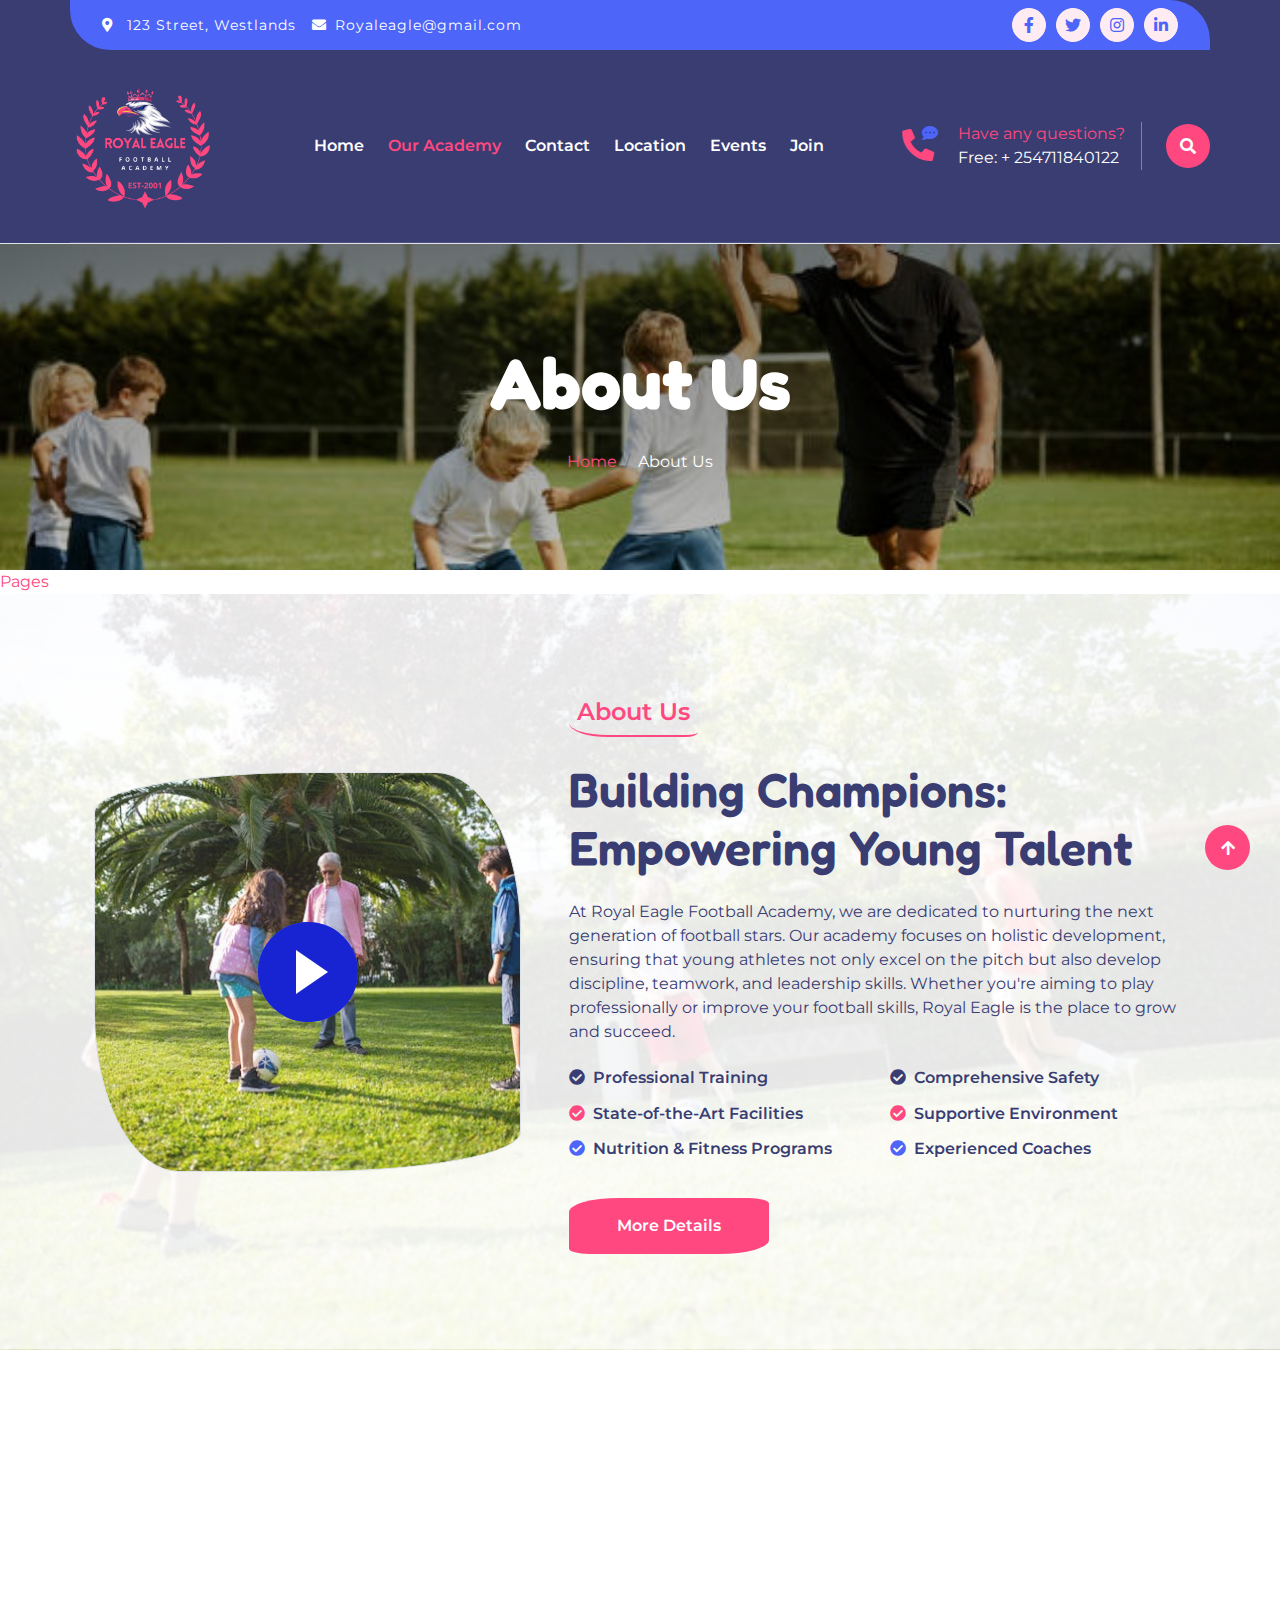
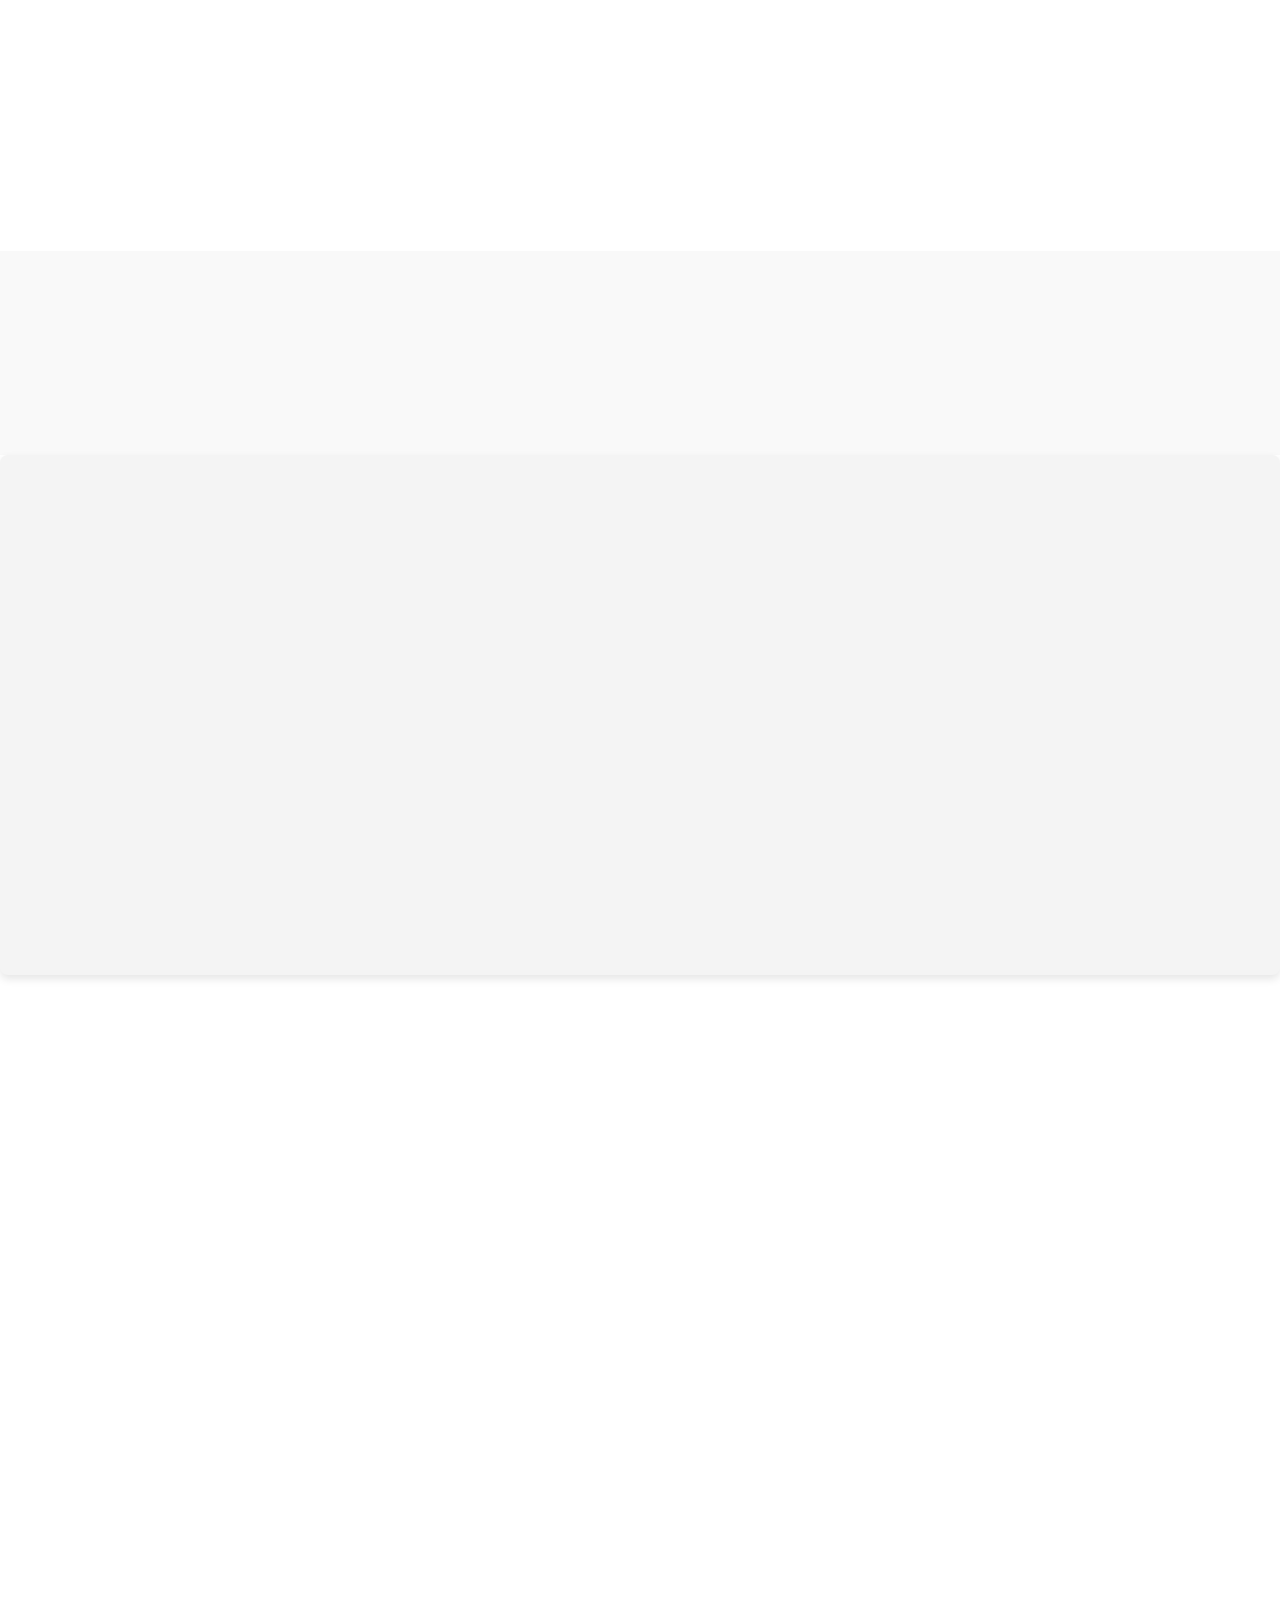
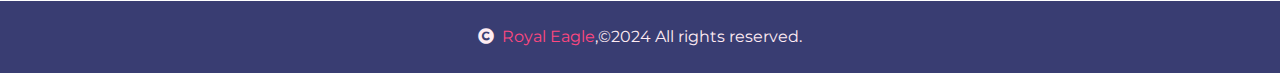
<file: Ouracademy.html>
<!DOCTYPE html>
<html lang="en">

    <head>
        <meta charset="utf-8">
        <title>ROYAL EAGLE ACADEMY</title>
        <meta content="width=device-width, initial-scale=1.0" name="viewport">
        <meta content="" name="keywords">
        <meta content="" name="description">
        <!--Favicon Icon-->
        <link href="img/LOGO.JPG.png" rel="Icon">

        <!-- Vendor CSS Files -->
        <link href="assets/vendor/bootstrap/css/bootstrap.min.css" rel="stylesheet">
        <link href="assets/vendor/bootstrap-icons/bootstrap-icons.css" rel="stylesheet">
        <link href="assets/vendor/aos/aos.css" rel="stylesheet">
        <link href="assets/vendor/glightbox/css/glightbox.min.css" rel="stylesheet">
        <link href="assets/vendor/swiper/swiper-bundle.min.css" rel="stylesheet">
        <link href="assets/css/main.css" rel="stylesheet">

        <!-- Google Web Fonts -->
        <link rel="preconnect" href="https://fonts.googleapis.com">
        <link rel="preconnect" href="https://fonts.gstatic.com" crossorigin>
        <link href="https://fonts.googleapis.com/css2?family=Fredoka:wght@600;700&family=Montserrat:wght@200;400;600&display=swap" rel="stylesheet"> 

        <!-- Icon Font Stylesheet -->
        <link rel="stylesheet" href="https://use.fontawesome.com/releases/v5.15.4/css/all.css"/>
        <link href="https://cdn.jsdelivr.net/npm/bootstrap-icons@1.4.1/font/bootstrap-icons.css" rel="stylesheet">

        <!-- Libraries Stylesheet -->
        <link href="lib/animate/animate.min.css" rel="stylesheet">
        <link href="lib/lightbox/css/lightbox.min.css" rel="stylesheet">
        <link href="lib/owlcarousel/assets/owl.carousel.min.css" rel="stylesheet">

        <!-- Customized Bootstrap Stylesheet -->
        <link href="css/bootstrap.min.css" rel="stylesheet">

        <!-- Template Stylesheet -->
        <link href="css/style.css" rel="stylesheet">

        

    </head>

    <body class="about-page">

        <!-- Spinner Start -->
        <div id="spinner" class="show w-100 vh-100 bg-white position-fixed translate-middle top-50 start-50  d-flex align-items-center justify-content-center">
            <div class="spinner-grow text-primary" role="status"></div>
        </div>
        <!-- Spinner End -->


       <!-- Navbar start -->
       <div class="container-fluid border-bottom bg-dark wow fadeIn" data-wow-delay="0.1s">
        <div class="container topbar bg-secondary d-none d-lg-block py-2" style="border-radius: 0 40px">
            <div class="d-flex justify-content-between">
                <div class="top-info ps-2">
                    <small class="me-3"><i class="fas fa-map-marker-alt me-2 text-white"></i> <a href="#" class="text-white">123 Street, Westlands</a></small>
                    <small class="me-3"><i class="fas fa-envelope me-2 text-white"></i><a href="#" class="text-white">Royaleagle@gmail.com</a></small>
                </div>
                <div class="top-link pe-2">
                    <a href="" class="btn btn-light btn-sm-square rounded-circle"><i class="fab fa-facebook-f text-secondary"></i></a>
                    <a href="" class="btn btn-light btn-sm-square rounded-circle"><i class="fab fa-twitter text-secondary"></i></a>
                    <a href="" class="btn btn-light btn-sm-square rounded-circle"><i class="fab fa-instagram text-secondary"></i></a>
                    <a href="" class="btn btn-light btn-sm-square rounded-circle me-0"><i class="fab fa-linkedin-in text-secondary"></i></a>
                </div>
            </div>
        </div>
        <div class="container px-0">
            <nav class="navbar navbar-light navbar-expand-xl py-3">
                <a href="index.html" class="navbar-brand"><img src="img/LOGO.JPG-Photoroom.png" alt="logo" width="150px" height="150px"></a>
                <button class="navbar-toggler py-2 px-3" type="button" data-bs-toggle="collapse" data-bs-target="#navbarCollapse">
                    <span class="fa fa-bars text-primary"></span>
                </button>
                <div class="collapse navbar-collapse" id="navbarCollapse">
                    <div class="navbar-nav mx-auto">
                        <a href="Index.html" class="nav-item nav-link">Home</a>
                        <a href="Ouracademy.html" class="nav-item nav-link active">Our Academy</a>
                        <a href="Contacts.html" class="nav-item nav-link">Contact</a>
                        <a href="Location.html" class="nav-item nav-link">Location</a>
                        <a href="Events.html" class="nav-item nav-link">Events</a>
                        <a href="Join.html" class="nav-item nav-link">Join</a>
                    </div>
                    <div class="d-flex me-4">
                        <div id="phone-tada" class="d-flex align-items-center justify-content-center">
                            <a href="" class="position-relative wow tada" data-wow-delay=".9s" >
                                <i class="fa fa-phone-alt text-primary fa-2x me-4"></i>
                                <div class="position-absolute" style="top: -7px; left: 20px;">
                                    <span><i class="fa fa-comment-dots text-secondary"></i></span>
                                </div>
                            </a>
                        </div>
                        <div class="d-flex flex-column pe-3 border-end border-primary">
                            <span class="text-primary">Have any questions?</span>
                            <a href="#"><span class="text-white">Free: + 254711840122</span></a>
                        </div>
                    </div>
                    <button class="btn-search btn btn-primary btn-md-square rounded-circle" data-bs-toggle="modal" data-bs-target="#searchModal"><i class="fas fa-search text-white"></i></button>
                </div>
            </nav>
        </div>
    </div>
    <!-- Navbar End -->

    <!-- Page Header Start -->
<div class="container-fluid page-header py-5 wow fadeIn" data-wow-delay="0.1s">
    <div class="container text-center py-5">
        <h1 class="display-2 text-white mb-4">About Us</h1>
        <nav aria-label="breadcrumb">
            <ol class="breadcrumb justify-content-center mb-0">
                <li class="breadcrumb-item"><a href="#">Home</a></li>
                <!--  -->
                <li class="breadcrumb-item text-white" aria-current="page">About Us</li>
            </ol>
        </nav>
    </div>
</div>
<!-- Page Header End -->
<li class="breadcrumb-item"><a href="#">Pages</a></li>
<!-- About Start -->
<div class="container-fluid py-5 about bg-light">
    <div class="container py-5">
        <div class="row g-5 align-items-center">
            <div class="col-lg-5 wow fadeIn" data-wow-delay="0.1s">
                <div class="video border">
                    <button type="button" class="btn btn-play" data-bs-toggle="modal" data-src="https://www.youtube.com/embed/K-8P_kC84ao" data-bs-target="#videoModal">
                        <span></span>
                    </button>
                </div>
            </div>
            <div class="col-lg-7 wow fadeIn" data-wow-delay="0.3s">
                <h4 class="text-primary mb-4 border-bottom border-primary border-2 d-inline-block p-2 title-border-radius">About Us</h4>
                <h1 class="text-dark mb-4 display-5">Building Champions: Empowering Young Talent</h1>
                <p class="text-dark mb-4">
                    At Royal Eagle Football Academy, we are dedicated to nurturing the next generation of football stars. Our academy focuses on holistic development, ensuring that young athletes not only excel on the pitch but also develop discipline, teamwork, and leadership skills. Whether you're aiming to play professionally or improve your football skills, Royal Eagle is the place to grow and succeed.
                </p>
                <div class="row mb-4">
                    <div class="col-lg-6">
                        <h6 class="mb-3"><i class="fas fa-check-circle me-2"></i>Professional Training</h6>
                        <h6 class="mb-3"><i class="fas fa-check-circle me-2 text-primary"></i>State-of-the-Art Facilities</h6>
                        <h6 class="mb-3"><i class="fas fa-check-circle me-2 text-secondary"></i>Nutrition & Fitness Programs</h6>
                    </div>
                    <div class="col-lg-6">
                        <h6 class="mb-3"><i class="fas fa-check-circle me-2"></i>Comprehensive Safety</h6>
                        <h6 class="mb-3"><i class="fas fa-check-circle me-2 text-primary"></i>Supportive Environment</h6>
                        <h6><i class="fas fa-check-circle me-2 text-secondary"></i>Experienced Coaches</h6>
                    </div>
                </div>
                <a href="" class="btn btn-primary px-5 py-3 btn-border-radius">More Details</a>
            </div>
        </div>
    </div>
</div>
  <!-- Modal Video -->
  <div class="modal fade" id="videoModal" tabindex="-1" aria-labelledby="exampleModalLabel" aria-hidden="true">
    <div class="modal-dialog">
        <div class="modal-content rounded-0">
            <div class="modal-header">
                <h5 class="modal-title" id="exampleModalLabel">Youtube Video</h5>
                <button type="button" class="btn-close" data-bs-dismiss="modal" aria-label="Close"></button>
            </div>
            <div class="modal-body">
                <!-- 16:9 aspect ratio -->
                <div class="ratio ratio-16x9">
                    <iframe class="embed-responsive-item" src="" id="video" allowfullscreen allowscriptaccess="always"
                        allow="autoplay"></iframe>
                </div>
            </div>
        </div>
    </div>
</div>

<main class="main">
    <!-- About Us Section -->
<section id="about-us" class="section about-us">

    <div class="container">

        <div class="row gy-4">

            <div class="col-lg-6 order-1 order-lg-2" data-aos="fade-up" data-aos-delay="100">
                <img src="img/about-1.jpg" class="img-fluid custom-rounded" alt="Football Academy">
            </div>

            <div class="col-lg-6 order-2 order-lg-1 content" data-aos="fade-up" data-aos-delay="200">
                <h3>Welcome to Royal Eagle Football Academy</h3>
                <p class="fst-italic">
                    At Royal Eagle Football Academy, we are dedicated to nurturing talent and helping young athletes reach their full potential on and off the pitch.
                </p>
                <ul>
                    <li><i class="bi bi-check-circle"></i> <span>Expert coaching staff with years of professional football experience.</span></li>
                    <li><i class="bi bi-check-circle"></i> <span>State-of-the-art facilities and training programs designed to improve skill, speed, and tactical awareness.</span></li>
                    <li><i class="bi bi-check-circle"></i> <span>Opportunities for players to compete in local and international tournaments, providing exposure and valuable experience.</span></li>
                </ul>
            </div>

        </div>

    </div>

</section><!-- /About Us Section -->

  
      <!-- Counts Section -->
      <section id="counts" class="section counts light-background">
  
        <div class="container" data-aos="fade-up" data-aos-delay="100">
  
          <div class="row gy-4">
  
            <div class="col-lg-3 col-md-6">
              <div class="stats-item text-center w-100 h-100">
                <span data-purecounter-start="0" data-purecounter-end="1232" data-purecounter-duration="1" class="purecounter"></span>
                <p>Alumni</p>
              </div>
            </div><!-- End Stats Item -->
  
            <div class="col-lg-3 col-md-6">
              <div class="stats-item text-center w-100 h-100">
                <span data-purecounter-start="0" data-purecounter-end="4" data-purecounter-duration="1" class="purecounter"></span>
                <p>Facilities</p>
              </div>
            </div><!-- End Stats Item -->
  
            <div class="col-lg-3 col-md-6">
              <div class="stats-item text-center w-100 h-100">
                <span data-purecounter-start="0" data-purecounter-end="42" data-purecounter-duration="1" class="purecounter"></span>
                <p>Achievements</p>
              </div>
            </div><!-- End Stats Item -->
  
            <div class="col-lg-3 col-md-6">
              <div class="stats-item text-center w-100 h-100">
                <span data-purecounter-start="0" data-purecounter-end="16" data-purecounter-duration="1" class="purecounter"></span>
                <p>Trainers</p>
              </div>
            </div><!-- End Stats Item -->
  
          </div>
  
        </div>
  
      </section><!-- /Counts Section -->
  
   <!-- Testimonials Section -->
<section id="testimonials" class="testimonials section">

    <!-- Section Title -->
    <div class="container section-title" data-aos="fade-up">
      <h2>Testimonials</h2>
      <p>What are they saying</p>
    </div><!-- End Section Title -->
  
    <div class="container" data-aos="fade-up" data-aos-delay="100">
  
      <div class="swiper init-swiper">
        <script type="application/json" class="swiper-config">
          {
            "loop": true,
            "speed": 600,
            "autoplay": {
              "delay": 5000
            },
            "slidesPerView": "auto",
            "pagination": {
              "el": ".swiper-pagination",
              "type": "bullets",
              "clickable": true
            },
            "breakpoints": {
              "320": {
                "slidesPerView": 1,
                "spaceBetween": 40
              },
              "1200": {
                "slidesPerView": 2,
                "spaceBetween": 20
              }
            }
          }
        </script>
        <div class="swiper-wrapper">
  
          <div class="swiper-slide">
            <div class="testimonial-wrap">
              <div class="testimonial-item">
                <img src="assets/img/testimonials/testimonials-1.jpg" class="testimonial-img" alt="">
                <h3>Coach Alex</h3>
                <h4>Head Coach</h4>
                <div class="stars">
                  <i class="bi bi-star-fill"></i><i class="bi bi-star-fill"></i><i class="bi bi-star-fill"></i><i class="bi bi-star-fill"></i><i class="bi bi-star-fill"></i>
                </div>
                <p>
                  <i class="bi bi-quote quote-icon-left"></i>
                  <span>Training at this academy has transformed my coaching skills and enhanced my players' performance.</span>
                  <i class="bi bi-quote quote-icon-right"></i>
                </p>
              </div>
            </div>
          </div><!-- End testimonial item -->
  
          <div class="swiper-slide">
            <div class="testimonial-wrap">
              <div class="testimonial-item">
                <img src="assets/img/testimonials/testimonials-2.jpg" class="testimonial-img" alt="">
                <h3>Physio Mark</h3>
                <h4>Physiotherapist</h4>
                <div class="stars">
                  <i class="bi bi-star-fill"></i><i class="bi bi-star-fill"></i><i class="bi bi-star-fill"></i><i class="bi bi-star-fill"></i><i class="bi bi-star-fill"></i>
                </div>
                <p>
                  <i class="bi bi-quote quote-icon-left"></i>
                  <span>The support and resources here allow me to provide the best care for our players' injuries.</span>
                  <i class="bi bi-quote quote-icon-right"></i>
                </p>
              </div>
            </div>
          </div><!-- End testimonial item -->
  
          <div class="swiper-slide">
            <div class="testimonial-wrap">
              <div class="testimonial-item">
                <img src="assets/img/testimonials/testimonials-3.jpg" class="testimonial-img" alt="">
                <h3>Scout Emma</h3>
                <h4>Talent Scout</h4>
                <div class="stars">
                  <i class="bi bi-star-fill"></i><i class="bi bi-star-fill"></i><i class="bi bi-star-fill"></i><i class="bi bi-star-fill"></i><i class="bi bi-star-fill"></i>
                </div>
                <p>
                  <i class="bi bi-quote quote-icon-left"></i>
                  <span>This academy has a rich talent pool; I’m excited to discover and nurture the next football stars!</span>
                  <i class="bi bi-quote quote-icon-right"></i>
                </p>
              </div>
            </div>
          </div><!-- End testimonial item -->
  
          <div class="swiper-slide">
            <div class="testimonial-wrap">
              <div class="testimonial-item">
                <img src="assets/img/testimonials/testimonials-4.jpg" class="testimonial-img" alt="">
                <h3>Manager Sam</h3>
                <h4>Academy Manager</h4>
                <div class="stars">
                  <i class="bi bi-star-fill"></i><i class="bi bi-star-fill"></i><i class="bi bi-star-fill"></i><i class="bi bi-star-fill"></i><i class="bi bi-star-fill"></i>
                </div>
                <p>
                  <i class="bi bi-quote quote-icon-left"></i>
                  <span>Our commitment to player development is unmatched, and we pride ourselves on nurturing talent.</span>
                  <i class="bi bi-quote quote-icon-right"></i>
                </p>
              </div>
            </div>
          </div><!-- End testimonial item -->
  
          <div class="swiper-slide">
            <div class="testimonial-wrap">
              <div class="testimonial-item">
                <img src="assets/img/testimonials/testimonials-5.jpg" class="testimonial-img" alt="">
                <h3>Chef Maria</h3>
                <h4>Nutritionist</h4>
                <div class="stars">
                  <i class="bi bi-star-fill"></i><i class="bi bi-star-fill"></i><i class="bi bi-star-fill"></i><i class="bi bi-star-fill"></i><i class="bi bi-star-fill"></i>
                </div>
                <p>
                  <i class="bi bi-quote quote-icon-left"></i>
                  <span>Proper nutrition is key for performance, and I love being part of this team dedicated to our players' health.</span>
                  <i class="bi bi-quote quote-icon-right"></i>
                </p>
              </div>
            </div>
          </div><!-- End testimonial item -->
  
        </div>
        <div class="swiper-pagination"></div>
      </div>
  
    </div>
  
  </section><!-- /Testimonials Section -->
  
  
<!-- About End -->
    </main>


            <!-- Footer Start -->
            <div class="container-fluid footer py-5 wow fadeIn" data-wow-delay="0.1s">
                <div class="container py-5">
                    <div class="row g-5">
                        <div class="col-md-6 col-lg-4 col-xl-3">
                            <div class="footer-item">
                                <h2 class="fw-bold mb-3"><span class="text-primary mb-0">Royal</span><span class="text-secondary">Eagle</span></h2>
                                <p class="mb-4">Join us at Royal Eagle Football Academy, where we nurture young talents and develop future football stars. Our mission is to foster teamwork, discipline, and excellence on and off the pitch.</p>
                                <div class="border border-primary p-3 rounded bg-light">
                                    <h5 class="mb-3">Newsletter</h5>
                                    <div class="position-relative mx-auto border border-primary rounded" style="max-width: 400px;">
                                        <input class="form-control border-0 w-100 py-3 ps-4 pe-5" type="text" placeholder="Your email">
                                        <button type="button" class="btn btn-primary py-2 position-absolute top-0 end-0 mt-2 me-2 text-white">SignUp</button>
                                    </div>
                                </div>
                            </div>
                        </div>
                        <div class="col-md-6 col-lg-4 col-xl-3">
                            <div class="footer-item">
                                <div class="d-flex flex-column p-4 ps-5 text-dark border border-primary" 
                                style="border-radius: 50% 20% / 10% 40%;">
                                    <p>Monday: 8am to 6pm</p>
                                    <p>Tuesday: 8am to 6pm</p>
                                    <p>Wednes: 8am to 6pm</p>
                                    <p>Thursday: 8am to 6pm</p>
                                    <p>Friday: 8am to 6pm</p>
                                    <p>Saturday: 8am to 6pm</p>
                                    <p class="mb-0">Sunday: 2pm -6pm</p>
                                </div>
                            </div>
                        </div>
                        <div class="col-md-6 col-lg-4 col-xl-3">
                            <div class="footer-item">
                                <h4 class="text-primary mb-4 border-bottom border-primary border-2 d-inline-block p-2 title-border-radius">LOCATION</h4>
                                <div class="d-flex flex-column align-items-start">
                                    <a href="" class="text-body mb-4"><i class="fa fa-map-marker-alt text-primary me-2"></i> 123 Westside Tower Westlands, Kenya</a>
                                    <a href="" class="text-start rounded-0 text-body mb-4"><i class="fa fa-phone-alt text-primary me-2"></i> (+254) 711 840 122</a>
                                    <a href="" class="text-start rounded-0 text-body mb-4"><i class="fas fa-envelope text-primary me-2"></i> Royaleagle@gmail.com</a>
                                    <a href="" class="text-start rounded-0 text-body mb-4"><i class="fa fa-clock text-primary me-2"></i> 24/7 Hours Service</a>
                                    <div class="footer-icon d-flex">
                                        <a class="btn btn-primary btn-sm-square me-3 rounded-circle text-white" href=""><i class="fab fa-facebook-f"></i></a>
                                        <a class="btn btn-primary btn-sm-square me-3 rounded-circle text-white" href=""><i class="fab fa-twitter"></i></a>
                                        <a href="#" class="btn btn-primary btn-sm-square me-3 rounded-circle text-white"><i class="fab fa-instagram"></i></a>
                                        <a href="#" class="btn btn-primary btn-sm-square rounded-circle text-white"><i class="fab fa-linkedin-in"></i></a>
                                    </div>
                                </div>
                            </div>
                        </div>
                        <div class="col-md-6 col-lg-4 col-xl-3">
                            <div class="footer-item">
                                <h4 class="text-primary mb-4 border-bottom border-primary border-2 d-inline-block p-2 title-border-radius">OUR GALLERY</h4>
                                <div class="row g-3">
                                    <div class="col-4">
                                        <div class="footer-galary-img rounded-circle border border-primary">
                                            <img src="img/galary-1.jpg" class="img-fluid rounded-circle p-2" alt="">
                                        </div>
                                   </div>
                                   <div class="col-4">
                                        <div class="footer-galary-img rounded-circle border border-primary">
                                            <img src="img/galary-2.jpg" class="img-fluid rounded-circle p-2" alt="">
                                        </div>
                                   </div>
                                    <div class="col-4">
                                        <div class="footer-galary-img rounded-circle border border-primary">
                                            <img src="img/galary-3.jpg" class="img-fluid rounded-circle p-2" alt="">
                                        </div>
                                   </div>
                                    <div class="col-4">
                                        <div class="footer-galary-img rounded-circle border border-primary">
                                            <img src="img/galary-4.jpg" class="img-fluid rounded-circle p-2" alt="">
                                        </div>
                                   </div>
                                    <div class="col-4">
                                        <div class="footer-galary-img rounded-circle border border-primary">
                                            <img src="img/galary-5.jpg" class="img-fluid rounded-circle p-2" alt="">
                                        </div>
                                   </div>
                                    <div class="col-4">
                                        <div class="footer-galary-img rounded-circle border border-primary">
                                            <img src="img/galary-6.jpg" class="img-fluid rounded-circle p-2" alt="">
                                        </div>
                                   </div>
                                </div>
                            </div>
                        </div>
                    </div>
                </div>
            </div>
            <!-- Footer End -->
    
    
        <!-- Copyright Start -->
        <div class="container-fluid copyright bg-dark py-4">
            <div class="container">
                <div class="row">
                    <div class="col-12 text-center">
                        <span class="text-light"><a href="#"><i class="fas fa-copyright text-light me-2"></i>Royal Eagle</a>,&copy;2024 All rights reserved.</span>
                    </div>
                </div>
            </div>
        </div>
        <!-- Copyright End -->

   



        <!-- Back to Top -->
        <a href="#" class="btn btn-primary border-3 border-primary rounded-circle back-to-top"><i class="fa fa-arrow-up"></i></a>   

        
    <!-- JavaScript Libraries -->
    <script src="https://ajax.googleapis.com/ajax/libs/jquery/3.6.4/jquery.min.js"></script>
    <script src="https://cdn.jsdelivr.net/npm/bootstrap@5.0.0/dist/js/bootstrap.bundle.min.js"></script>
    <script src="lib/wow/wow.min.js"></script>
    <script src="lib/easing/easing.min.js"></script>
    <script src="lib/waypoints/waypoints.min.js"></script>
    <script src="lib/lightbox/js/lightbox.min.js"></script>
    <script src="lib/owlcarousel/owl.carousel.min.js"></script>
    <script src="assets/vendor/bootstrap/js/bootstrap.bundle.min.js"></script>
    <script src="assets/vendor/php-email-form/validate.js"></script>
    <script src="assets/vendor/aos/aos.js"></script>
    <script src="assets/vendor/glightbox/js/glightbox.min.js"></script>
    <script src="assets/vendor/purecounter/purecounter_vanilla.js"></script>
    <script src="assets/vendor/swiper/swiper-bundle.min.js"></script>
    <script src="assets/js/main.js"></script>


    <!-- Template Javascript -->
    <script src="js/main.js"></script>
    </body>

</html>
</file>
<file: css/style.css>
/*** Spinner Start ***/
#spinner {
    opacity: 0;
    visibility: hidden;
    transition: opacity .8s ease-out, visibility 0s linear .5s;
    z-index: 99999;
 }

 #spinner.show {
     transition: opacity .8s ease-out, visibility 0s linear .0s;
     visibility: visible;
     opacity: 1;
 }
/*** Spinner End ***/

/* Color Presets - These classes override global colors when applied to any section or element, providing reuse of the sam color scheme. */

.light-background {
    --background-color: #f9f9f9;
    --surface-color: #ffffff;
  }
  
  .dark-background {
    --background-color: #060606;
    --default-color: #ffffff;
    --heading-color: #ffffff;
    --surface-color: #252525;
    --contrast-color: #ffffff;
  }
  
  /* Smooth scroll */
  :root {
    scroll-behavior: smooth;
  }


/*** Common CSS Start ***/
.back-to-top {
    position: fixed;
    right: 30px;
    bottom: 30px;
    display: flex;
    width: 45px;
    height: 45px;
    align-items: center;
    justify-content: center;
    transition: 0.5s;
    z-index: 99;
}

h1,
h2,
h3,
.h1,
.h2,
.h3 {
    font-weight: 200;
    font-family: 'Montserrat', sans-serif;
}

h4,
h5,
h6,
.h4,
.h5,
.h6 {
    font-weight: 600;
    font-family: 'Montserrat', sans-serif;
}

.display-1,
.display-2,
.display-3,
.display-4,
.display-5,
.display-6 {
    font-weight: 700;
    font-family: 'Fredoka', sans-serif;
}

.display-4,
.display-5,
.display-6 {
    font-weight: 600;
}

.wow,
.animated {
    animation-duration: 2s !important;
}
/*** Common CSS End ***/


/*** Button Start ***/
.btn {
    font-weight: 600;
    transition: .5s;
}

.btn-square {
    width: 32px;
    height: 32px;
}

.btn-sm-square {
    width: 34px;
    height: 34px;
}

.btn-md-square {
    width: 44px;
    height: 44px;
}

.btn-lg-square {
    width: 56px;
    height: 56px;
}

.btn-square,
.btn-sm-square,
.btn-md-square,
.btn-lg-square {
    padding: 0;
    display: flex;
    align-items: center;
    justify-content: center;
    font-weight: normal;
}

.btn.btn-primary {
    border: 0;
    color: var(--bs-white);
}

.btn.btn-primary:hover {
    background: var(--bs-secondary);
    color: var(--bs-primary);
}

.btn-border-radius {
    border-radius: 25% 10%;
}

.img-border-radius {
    border-radius: 50% 20% / 10% 40%;
}

.title-border-radius {
    border-radius: 10% 30%;
}
/*** Button End ***/


/*** Topbar Start ***/
.topbar .top-info {
    font-size: medium;
    font-weight: 400;
    font-family: 'Montserrat', sans-serif;
    letter-spacing: 1px;
    display: flex;
    align-items: center;
}
.top-info i{
color: white;
}

.topbar .top-link {
    display: flex;
    align-items: center;
    justify-content: center;
}

.topbar .top-link a {
    margin-right: 10px;
}

.topbar .top-link a:hover {
    background: var(--bs-secondary) !important;
}

.topbar .top-link a:hover i {
    color: #1824d1 !important;
}
/*** Topbar End ***/


/*** Navbar Start ***/
.navbar {
    border-bottom: 1px solid rgba(255, 255, 255, .1);
}

.navbar .navbar-nav .nav-link {
    padding: 10px 12px;
    font-size: 16px;
    font-weight: 600;
    transition: .5s;
    color: white;
}

.navbar .navbar-nav .nav-link:hover,
.navbar .navbar-nav .nav-link.active,
.fixed-top.bg-white .navbar .navbar-nav .nav-link:hover,
.fixed-top.bg-white .navbar .navbar-nav .nav-link.active {
    color: #ff4880;
}

.navbar .dropdown-toggle::after {
    border: none;
    content: "\f107";
    font-family: "Font Awesome 5 Free";
    font-weight: 700;
    vertical-align: middle;
    margin-left: 8px;
}

@media (min-width: 1200px) {
    .navbar .nav-item .dropdown-menu {
        display: block;
        visibility: hidden;
        top: 100%;
        font-weight: 400;
        font-family: 'Fredoka', sans-serif;
        transform: rotateX(-75deg);
        transform-origin: 0% 0%;
        border: 0;
        transition: .5s;
        opacity: 0;
    }
}


#searchModal .modal-content {
    background: rgba(255, 255, 255, .8);
}
/*** Navbar End ***/


/*** Hero Header ***/
.hero-header,
.page-header {
    background: linear-gradient(rgba(0, 0, 0, 0.5), rgba(0, 0, 0, 0.25)), url(../img/hero.jpg);
    background-position: center center;
    background-repeat: no-repeat;
    background-size: cover;
}
/*** Hero Header ***/


/*** About Start ***/
.video {
    position: relative;
    height: 100%;
    min-height: 400px;
    background: linear-gradient(rgba(255, 255, 255, 0.1), rgba(255, 255, 255, 0.1)), url(../img/aboutimg.jpg);
    background-position: center center;
    background-repeat: no-repeat;
    background-size: cover;
    border-radius: 10px;
}

.video .btn-play {
    position: absolute;
    z-index: 3;
    top: 50%;
    left: 50%;
    transform: translateX(-50%) translateY(-50%);
    box-sizing: content-box;
    display: block;
    width: 32px;
    height: 44px;
    border-radius: 50%;
    border: none;
    outline: none;
    padding: 18px 20px 18px 28px;
}

.video .btn-play:before {
    content: "";
    position: absolute;
    z-index: 0;
    left: 50%;
    top: 50%;
    transform: translateX(-50%) translateY(-50%);
    display: block;
    width: 100px;
    height: 100px;
    background: var(--bs-secondary);
    border-radius: 50%;
    animation: pulse-border 1500ms ease-out infinite;
}

.video .btn-play:after {
    content: "";
    position: absolute;
    z-index: 1;
    left: 50%;
    top: 50%;
    transform: translateX(-50%) translateY(-50%);
    display: block;
    width: 100px;
    height: 100px;
    background: #1824d1;
    border-radius: 50%;
    transition: all 200ms;
}

.video .btn-play img {
    position: relative;
    z-index: 3;
    max-width: 100%;
    width: auto;
    height: auto;
}

.video .btn-play span {
    display: block;
    position: relative;
    z-index: 3;
    width: 0;
    height: 0;
    border-left: 32px solid var(--bs-white);
    border-top: 22px solid transparent;
    border-bottom: 22px solid transparent;
}

@keyframes pulse-border {
    0% {
        transform: translateX(-50%) translateY(-50%) translateZ(0) scale(1);
        opacity: 1;
    }

    100% {
        transform: translateX(-50%) translateY(-50%) translateZ(0) scale(1.5);
        opacity: 0;
    }
}

#videoModal {
    z-index: 99999;
}

#videoModal .modal-dialog {
    position: relative;
    max-width: 800px;
    margin: 60px auto 0 auto;
}

#videoModal .modal-body {
    position: relative;
    padding: 0px;
}

#videoModal .close {
    position: absolute;
    width: 30px;
    height: 30px;
    right: 0px;
    top: -30px;
    z-index: 999;
    font-size: 30px;
    font-weight: normal;
    color: #FFFFFF;
    background: #000000;
    opacity: 1;
}

.video.border {
    border-radius: 50% 20% / 10% 40%;
}

.about {
    background: linear-gradient(rgba(255, 255, 255, 0.9), rgba(255, 255, 255, 0.9)), url(../img/aboutimg1.jpg);
    background-position: center center;
    background-repeat: no-repeat;
    background-size: cover;
}

.custom-rounded{
    border-top-left-radius: 4rem;
    border-top-right-radius: 10rem;
    border-bottom-left-radius: 10rem;
    border-bottom-right-radius: 4rem;
}
/*** service Start ***/
.service {
    background: linear-gradient(rgba(255, 72, 128, 0.05), rgba(255, 72, 128, 0.2));
}

.service .service-item {
    box-shadow: 0 0 45px rgba(0, 0, 0, .1);
    width: 100%;
    height: 100%;
    border-radius: 50% 20% / 10% 40%;
    transition: 0.5s;
    position: relative;
}

.service-content::after {
    position: absolute;
    content: "";
    width: 0;
    height: 100%;
    top: 0;
    left: 0;
    right: auto;
    background: transparent;
    border-radius: 50% 20% / 10% 40%;
    transition: .5s;
}

.service-item:hover {
    border: 1px solid var(--bs-secondary) !important;
}

.service-item:hover .service-content::after {
    background: var(--bs-secondary);
    width: 100%;
    opacity: 1;
    z-index: 1;
}

.service-item .service-content .service-content-inner {
    position: relative;
    z-index: 2;
}

.service-item .service-content-inner i,
.service-item .service-content-inner p,
.service-item .service-content-inner a.h4 {
    transition: 0.5s;
}

.service-item:hover .service-content-inner i,
.service-item:hover .service-content-inner p {
    color: var(--bs-white) !important;
}
.service-item:hover .service-content-inner a.h4 {
    color: #1824d1;
}

.service-item:hover .service-content-inner a.btn-primary {
    background: var(--bs-white) !important;
    color: #1824d1 !important;
}

.service-item .service-content-inner a.btn-primary:hover {
    background: #1824d1 !important;
    color: var(--bs-white) !important;
}
/*** Service End ***/


/*** Programs Start ***/
.program {
    background: linear-gradient(rgba(255, 72, 128, 0.1), rgba(255, 72, 128, 0.1));
}

.program .program-item .program-img .program-rate {
    position: absolute;
    width: 100px; 
    top: -20px; 
    left: 50%; 
    margin-left: -50px; 
    border-radius: 10% / 50%;
}

.program .program-item .program-text {
    padding-top: 150px; 
    margin-top: -125px;
}

.program .program-item .program-img img,
.program .program-item .program-teacher img,
.program .program-item:hover .program-text-inner a.h4 {
    transition: 0.5s;
}

.program .program-item:hover .program-img img,
.program .program-item:hover .program-teacher img {
    transform: scale(1.2);
}

.program .program-item:hover .program-text-inner a.h4 {
    color: var(--bs-primary) !important;
}
/*** Programs End ***/

<<<<<<< HEAD
=======
/*** join start ***/
.join-form {
    width: 100%;
    max-width: 600px;
    margin: 0 auto;
    padding: 20px;
    background-color: #f4f4f4;
    border-radius: 10px;
    box-shadow: 0px 4px 8px rgba(0, 0, 0, 0.1);
}

.join-form h2 {
    text-align: center;
    color: #800080; /* Purple */
    margin-bottom: 20px;
}

.join-form p {
    text-align: center;
    color: #333;
    margin-bottom: 20px;
}

table {
    width: 100%;
    border-collapse: collapse;
}

td {
    padding: 10px;
    vertical-align: top;
}

td:first-child {
    font-weight: bold;
    color: #ff69b4; /* Pink */
    text-align: right;
    padding-right: 15px;
}

input[type="text"],
input[type="email"],
input[type="tel"],
input[type="date"],
textarea {
    width: 100%;
    padding: 8px;
    border: 1px solid #ddd;
    border-radius: 5px;
    font-size: 16px;
}

textarea {
    resize: vertical;
}

input[type="submit"] {
    width: 100%;
    background-color: #800080; /* Purple */
    color: white;
    padding: 12px;
    border: none;
    border-radius: 5px;
    font-size: 18px;
    cursor: pointer;
    text-align: center;
}

input[type="submit"]:hover {
    background-color: #ff69b4; /* Pink */
}
/**join form end ***/

>>>>>>> origin/main

/*** Events Start ***/
.events .events-item {
    width: 100%;
    height: 100%;
    border-radius: 30%;
    position: relative;
}

.events .events-item .events-inner .events-rate {
    position: absolute;
    width: 120px; 
    top: -20px; 
    left: 50%; 
    margin-left: -60px; 
    border-radius: 10% / 50%;
}

.events .events-item .events-inner .events-img .event-overlay {
    position: absolute;
    top: 50%; 
    left: 50%;
    transform: translate(-50%, -50%);
    transition: 0.5s;
    z-index: 1;
    opacity: 0;
}

.events .events-item .events-inner .events-img:hover .event-overlay {
    opacity: 1;
}

.events .events-item .events-img::after {
    position: absolute;
    content: "";
    width: 100%;
    height: 0;
    top: 0;
    left: 0;
    bottom: auto;
    background: rgba(77, 101, 249, .7);
    border-radius: 10px;
    transition: 0.5s;
}

.events .events-item:hover .events-img::after {
    height: 100%;
    opacity: 1;
}

.events .events-item .events-text a.h4,
.events .events-item .events-img img {
    transition: 0.5s;
}

.events .events-item:hover .events-text a.h4 {
    color: var(--bs-primary) !important;
}

.events .events-item:hover .events-img img {
    transform: scale(1.3);
}
/*** Events End ***/


/*** Blog Start ***/
.blog .blog-item .blog-img::after {
    position: absolute;
    content: "";
    width: 100%;
    height: 0;
    top: 0;
    left: 0;
    bottom: auto;
    background: rgba(77, 101, 249, .7);
    border-radius: 10px 10px 0 0;
    transition: 0.5s;
}

.blog .blog-item:hover .blog-img::after {
    height: 100%;
    opacity: 1;
}

.blog .blog-item .blog-date-comments {
    padding-top: 150px !important; 
    margin-top: -125px;
}

.blog .blog-item .blog-img img,
.blog .blog-item .blog-content img,
.blog .blog-item .blog-text-inner a.h4 {
    transition: 0.5s;
}

.blog .blog-item:hover .blog-img img {
    transform: scale(1.3);
}

.blog .blog-item:hover .blog-content img {
    transform: scale(1.3);
}

.blog .blog-item:hover .blog-text-inner a.h4 {
    color: var(--bs-primary);
}
/*** Blog End ***/



/*** Team Start ***/
.team .team-item {
    position: relative;
    width: 100%;
    height: 100%;
}

.team .team-item .team-icon {
    position: absolute;
    bottom: 120px;
    left: 50%;
    transform: translateX(-50%);
}

.team .team-item .team-icon a.share-link {
    opacity: 0;
    transition: 0.5s;
}

.team .team-item:hover .team-icon a.share-link {
    opacity: 1;
}

.team .team-item .team-content,
.team .team-item .team-content h4,
.team .team-item .team-content p {
    transition: 0.5s;
}

.team .team-item:hover .team-content {
    background: var(--bs-primary) !important;
    border-radius: 0 0 10px 10px;
}

.team .team-item:hover .team-content h4 {
    color: var(--bs-white) !important;
}

.team .team-item:hover .team-content p {
    color: var(--bs-dark) !important;
}
/*** Team end ***/


/*** testimonial Start ***/
.testimonial .testimonial-carousel {
    position: relative;
    
}

.testimonial .testimonial-carousel .owl-dots {
    margin-top: 30px;
    display: flex;
    align-items: center;
    justify-content: center;
}

.testimonial .testimonial-carousel .owl-dot {
    position: relative;
    display: inline-block;
    margin: 0 5px;
    width: 15px;
    height: 15px;
    background: var(--bs-primary);
    border-radius: 10px;
    transition: 0.5s;
}

.testimonial .testimonial-carousel .owl-dot.active {
    width: 30px;
    background: var(--bs-secondary);
}
/*** testimonial End ***/

<<<<<<< HEAD
/*location start*/
body {
    font-family: Arial, sans-serif;
    background-image: url(football10.jpg);
    background-repeat: no-repeat; /* Prevent image from repeating */
    background-size: cover; /* Ensure the image covers the entire background */
    background-position: center; /* Center the background image */
    margin: 0;
    padding: 0;
}

.locations-container h1, em, u{
text-align: center;

}

.coach-info {
    background-color: #130909; /* Default background color */
    color: #fbf9f9; /* Default text color */
    padding: 10px;
    border-radius: 10px;
    text-align: center;
    transition: color 0.3s ease, background-color 0.3s ease; /* Smooth transition */
    margin-left: 200px;
    margin-right: 200px;
}

.coach-info img {
    border-radius: 50%;
    margin-bottom: 10px;
}

.coach-info strong {
    display: block;
    font-size: 18px;
    margin-bottom: 5px;
}

.coach-info:hover {
    background-color: #555; /* Background color change on hover */
    color:chartreuse /* Text color changes to blue on hover */
}


.gallery {
    display: grid;  /* Activate grid layout */
    grid-template-columns: 1fr 1fr;  /* Two columns, each takes equal space */
    gap: 20px;  /* Space between the images */
    justify-items: center;  /* Center images horizontally within their grid cells */
    align-items: center;  /* Align images vertically */
    padding: 20px;
    background-color: #130909;
    margin-left: 200px;
    margin-right: 200px;
}

.gallery img {
    width: 100%;  /* Make images responsive, full width inside grid */
    height: auto;  /* Maintain aspect ratio */
    max-width: 300px;  /* Limit maximum image width */
    border-radius: 50%;
    margin-bottom: 10px;  /* Add some rounding to the corners */
    box-shadow: 0 4px 8px rgba(0, 0, 0, 0.2);  /* Add a shadow for a subtle 3D effect */
    transition: transform 0.3s ease;  /* Add smooth transition for hover effect */
    margin-left: 350px;
    background-color: #130909;
}

.gallery:hover {
    transform: scale(1.05);  /* Slightly enlarge the image on hover */
    background-color: #555;
    color:chartreuse
}

.gallery p{
    color: white;
}

.gallery:hover p{
    color:chartreuse
}

.locations-grid {
    display: grid;
    grid-template-columns: repeat(2, 1fr);
    gap: 20px;
    margin-top: 20px;
}


.location-item1 {
    background-color: #b53a90;
    border: 1px solid #ddd;
    padding: 20px;
    border-radius: 10px;
    box-shadow: 0 4px 8px rgba(0, 0, 0, 0.1);
}

.location-item2 {
    background-color: #f340b1;
    border: 1px solid #ddd;
    padding: 20px;
    border-radius: 10px;
    box-shadow: 0 4px 8px rgba(0, 0, 0, 0.1);
}

.location-item3 {
    background-color: #ba269f;
    border: 1px solid #ddd;
    padding: 20px;
    border-radius: 10px;
    box-shadow: 0 4px 8px rgba(0, 0, 0, 0.1);
}

.location-item4 {
    background-color: #b825b8;
    border: 1px solid #ddd;
    padding: 20px;
    border-radius: 10px;
    box-shadow: 0 4px 8px rgba(0, 0, 0, 0.1);
}

.location-item5 {
    background-color: #ca32b3;
    border: 1px solid #ddd;
    padding: 20px;
    border-radius: 10px;
    box-shadow: 0 4px 8px rgba(0, 0, 0, 0.1);
}

.location-item6 {
    background-color: #bb3191;
    border: 1px solid #ddd;
    padding: 20px;
    border-radius: 10px;
    box-shadow: 0 4px 8px rgba(224, 220, 220, 0.929);
}

.location-icon {
    font-size: 2rem;
    margin-bottom: 10px;
}
.paragraph1 p{
    display: flex;
    justify-content: center;
    color: white;
}

.location1{
    /* display: flex;
    justify-content: end; */
    background-image:url(../img/ffull3.avif) ;
    

}

.location-info1{
    color: rgb(16, 78, 224);
    text-size-adjust: 100%;
}

.location-info1 p{
    color:chartreuse;
    text-size-adjust: 50px;
}

.location2{
    /* display: flex;
    justify-content: start; */
    background-image:url(../img/ffull3.avif) ;
    /* margin-right: 700px;
   margin-left: 40px; */
}

.location-info2{
    color: white;
}

.location-info2 p{
    color:chartreuse;
    text-size-adjust: 50px;
}

.location3{
    /* display: flex;
    justify-content: start; */
    background-image:url(../img/ffull3.avif);
    /* margin-left: 700px;
    margin-right: 40px; */
}

.location-info3{
    color: white;
}

.location-info3 p{
    color:chartreuse;
    text-size-adjust: 50px;
}

.location4{
    background-image:url(../img/ffull3.avif) ;
}

.location-info4{
    color: white;
}

.location-info4 p{
    color:chartreuse;
    text-size-adjust: 50px;
}

.location5{
    background-image:url(../img/ffull3.avif) ;
}

.location-info5{
    color: white;
}

.location-info5 p{
    color:chartreuse;
    text-size-adjust: 50px;
}

.locations-grid:hover{
    transform: scale(1.05);  /* Slightly enlarge the image on hover */
    background-color: #fab2e6;
}

/* Google Maps iframe */
iframe {
    width: 100%;
    height: 180px;
    border: none;
}

.location6{
    background-image:url(../img/ffull3.avif) ;
}

.location-info6{
    color: white;
}

.location-info6 p{
    color:chartreuse;
    text-size-adjust: 50px;
}

.grid {
    display: grid;
    grid-template-columns: 1fr 1fr; /* Two equal columns */
    gap: 20px; /* Space between columns */
    margin: 20px;
}

.testimonials {
    background-color: #f4f4f4; /* Light background */
    padding: 15px;
    border-radius: 8px;
    box-shadow: 0 4px 8px rgba(0, 0, 0, 0.1); /* Slight shadow for depth */
}

p {
    font-size: 16px;
    line-height: 1.5;
}

em {
    font-style: italic;
    color: #895151;
}

.testimonials:hover{
    transform: scale(1.05);  /* Slightly enlarge the size on hover */
    background-color: #eba3db;
}

/* Responsive Design */
@media (max-width: 768px) {
    .location {
        flex-direction: column;
    }

    .location-icon {
        margin-bottom: 10px;
    }
}
/*location end*/
=======
>>>>>>> origin/main

/*** Footer Start ***/
.footer {
    background: linear-gradient(rgba(255, 255, 255, .75), rgba(255, 255, 255, 1)), url(../img/footer.jpg);
    background-position: top center;
    background-repeat: no-repeat;
    background-size: cover;
}

.footer .footer-galary-img img {
    width: 100%;
    border-style: dotted; 
    border-color: var(--bs-primary);
    transition: 0.5s;
}

.footer .footer-galary-img img:hover {
    transform: scale(1.2);
}

.footer-item a.text-body:hover {
    color: var(--bs-secondary) !important;
}
<<<<<<< HEAD
/*** Footer End ***/
=======
/*** Footer End ***/
/**WELCOME ***/
.welcome-section {
    text-align: center;
    background-color: #f7f5f6;
    background-blend-mode: darken;
    padding: 40px;
    border-radius: 10px;
    margin-bottom: 30px;
}

.welcome-title {
    color: #3bfd0a; /* Purple color */
    font-weight: bolder;
    font-size: 36px;
    text-transform: uppercase;
    letter-spacing: 2px;
}

.welcome-text {
    font-size: 18px;
    color: #ff66b2; /* Pink color */
    margin-top: 10px;
    line-height: 1.6;
}
/**WELCOME END***/
>>>>>>> origin/main
</file>
<file: assets/css/main.css>
/**
* Template Name: Mentor
* Template URL: https://bootstrapmade.com/mentor-free-education-bootstrap-theme/
* Updated: Aug 07 2024 with Bootstrap v5.3.3
* Author: BootstrapMade.com
* License: https://bootstrapmade.com/license/
*/

/*--------------------------------------------------------------
# Font & Color Variables
# Help: https://bootstrapmade.com/color-system/
--------------------------------------------------------------*/
/* Fonts */
:root {
  --default-font: "Open Sans",  system-ui, -apple-system, "Segoe UI", Roboto, "Helvetica Neue", Arial, "Noto Sans", "Liberation Sans", sans-serif, "Apple Color Emoji", "Segoe UI Emoji", "Segoe UI Symbol", "Noto Color Emoji";
  --heading-font: "Raleway",  sans-serif;
  --nav-font: "Poppins",  sans-serif;
}

/* Global Colors - The following color variables are used throughout the website. Updating them here will change the color scheme of the entire website */
:root { 
  --background-color: #ffffff; /* Background color for the entire website, including individual sections */
  --default-color: #444444; /* Default color used for the majority of the text content across the entire website */
  --heading-color: #37423b; /* Color for headings, subheadings and title throughout the website */
  --accent-color: #ff4880; /* Accent color that represents your brand on the website. It's used for buttons, links, and other elements that need to stand out */
  --surface-color: #ffffff; /* The surface color is used as a background of boxed elements within sections, such as cards, icon boxes, or other elements that require a visual separation from the global background. */
  --contrast-color: #ffffff; /* Contrast color for text, ensuring readability against backgrounds of accent, heading, or default colors. */
}

/* Nav Menu Colors - The following color variables are used specifically for the navigation menu. They are separate from the global colors to allow for more customization options */
:root {
  --nav-color: #272828;  /* The default color of the main navmenu links */
  --nav-hover-color: #ff4880; /* Applied to main navmenu links when they are hovered over or active */
  --nav-mobile-background-color: #ffffff; /* Used as the background color for mobile navigation menu */
  --nav-dropdown-background-color: #ffffff; /* Used as the background color for dropdown items that appear when hovering over primary navigation items */
  --nav-dropdown-color: #272828; /* Used for navigation links of the dropdown items in the navigation menu. */
  --nav-dropdown-hover-color: #ff4880; /* Similar to --nav-hover-color, this color is applied to dropdown navigation links when they are hovered over. */
}

/* Color Presets - These classes override global colors when applied to any section or element, providing reuse of the sam color scheme. */

.light-background {
  --background-color: #f9f9f9;
  --surface-color: #ffffff;
}

.dark-background {
  --background-color: #060606;
  --default-color: #ffffff;
  --heading-color: #ffffff;
  --surface-color: #252525;
  --contrast-color: #ffffff;
}

/* Smooth scroll */
:root {
  scroll-behavior: smooth;
}

/*--------------------------------------------------------------
# General Styling & Shared Classes
--------------------------------------------------------------*/
body {
  color: var(--default-color);
  background-color: var(--background-color);
  font-family: var(--default-font);
}

a {
  color: var(--accent-color);
  text-decoration: none;
  transition: 0.3s;
}

a:hover {
  color: color-mix(in srgb, var(--accent-color), transparent 25%);
  text-decoration: none;
}

h1,
h2,
h3,
h4,
h5,
h6 {
  color: var(--heading-color);
  font-family: var(--heading-font);
}

/* PHP Email Form Messages
------------------------------*/
.php-email-form .error-message {
  display: none;
  background: #df1529;
  color: #ffffff;
  text-align: left;
  padding: 15px;
  margin-bottom: 24px;
  font-weight: 600;
}

.php-email-form .sent-message {
  display: none;
  color: #ffffff;
  background: #059652;
  text-align: center;
  padding: 15px;
  margin-bottom: 24px;
  font-weight: 600;
}

.php-email-form .loading {
  display: none;
  background: var(--surface-color);
  text-align: center;
  padding: 15px;
  margin-bottom: 24px;
}

.php-email-form .loading:before {
  content: "";
  display: inline-block;
  border-radius: 50%;
  width: 24px;
  height: 24px;
  margin: 0 10px -6px 0;
  border: 3px solid var(--accent-color);
  border-top-color: var(--surface-color);
  animation: php-email-form-loading 1s linear infinite;
}

@keyframes php-email-form-loading {
  0% {
    transform: rotate(0deg);
  }

  100% {
    transform: rotate(360deg);
  }
}

/* Pulsating Play Button
------------------------------*/
.pulsating-play-btn {
  width: 94px;
  height: 94px;
  background: radial-gradient(var(--accent-color) 50%, color-mix(in srgb, var(--accent-color), transparent 75%) 52%);
  border-radius: 50%;
  display: block;
  position: relative;
  overflow: hidden;
}

.pulsating-play-btn:before {
  content: "";
  position: absolute;
  width: 120px;
  height: 120px;
  animation-delay: 0s;
  animation: pulsate-play-btn 2s;
  animation-direction: forwards;
  animation-iteration-count: infinite;
  animation-timing-function: steps;
  opacity: 1;
  border-radius: 50%;
  border: 5px solid color-mix(in srgb, var(--accent-color), transparent 30%);
  top: -15%;
  left: -15%;
  background: rgba(198, 16, 0, 0);
}

.pulsating-play-btn:after {
  content: "";
  position: absolute;
  left: 50%;
  top: 50%;
  transform: translateX(-40%) translateY(-50%);
  width: 0;
  height: 0;
  border-top: 10px solid transparent;
  border-bottom: 10px solid transparent;
  border-left: 15px solid #fff;
  z-index: 100;
  transition: all 400ms cubic-bezier(0.55, 0.055, 0.675, 0.19);
}

.pulsating-play-btn:hover:before {
  content: "";
  position: absolute;
  left: 50%;
  top: 50%;
  transform: translateX(-40%) translateY(-50%);
  width: 0;
  height: 0;
  border: none;
  border-top: 10px solid transparent;
  border-bottom: 10px solid transparent;
  border-left: 15px solid #fff;
  z-index: 200;
  animation: none;
  border-radius: 0;
}

.pulsating-play-btn:hover:after {
  border-left: 15px solid var(--accent-color);
  transform: scale(20);
}

@keyframes pulsate-play-btn {
  0% {
    transform: scale(0.6, 0.6);
    opacity: 1;
  }

  100% {
    transform: scale(1, 1);
    opacity: 0;
  }
}

/*--------------------------------------------------------------
# Global Header
--------------------------------------------------------------*/
.header {
  color: var(--default-color);
  background-color: var(--background-color);
  padding: 15px 0;
  transition: all 0.5s;
  z-index: 997;
}

.header .logo {
  line-height: 1;
}

.header .logo img {
  max-height: 36px;
  margin-right: 8px;
}

.header .logo h1 {
  font-weight: 700;
  font-size: 30px;
  margin: 0;
  letter-spacing: 1px;
  text-transform: uppercase;
  color: var(--accent-color);
}

.header .btn-getstarted,
.header .btn-getstarted:focus {
  color: var(--contrast-color);
  background: var(--accent-color);
  font-size: 14px;
  padding: 8px 25px;
  margin: 0 0 0 30px;
  border-radius: 50px;
  transition: 0.3s;
}

.header .btn-getstarted:hover,
.header .btn-getstarted:focus:hover {
  color: var(--contrast-color);
  background: color-mix(in srgb, var(--accent-color), transparent 15%);
}

@media (max-width: 1200px) {
  .header .logo {
    order: 1;
  }

  .header .btn-getstarted {
    order: 2;
    margin: 0 15px 0 0;
    padding: 6px 15px;
  }

  .header .navmenu {
    order: 3;
  }
}

.scrolled .header {
  box-shadow: 0px 0 18px rgba(0, 0, 0, 0.1);
}

/*--------------------------------------------------------------
# Navigation Menu
--------------------------------------------------------------*/
/* Navmenu - Desktop */
@media (min-width: 1200px) {
  .navmenu {
    padding: 0;
  }

  .navmenu ul {
    margin: 0;
    padding: 0;
    display: flex;
    list-style: none;
    align-items: center;
  }

  .navmenu li {
    position: relative;
  }

  .navmenu a,
  .navmenu a:focus {
    color: var(--nav-color);
    padding: 18px 15px;
    font-size: 16px;
    font-family: var(--nav-font);
    font-weight: 400;
    display: flex;
    align-items: center;
    justify-content: space-between;
    white-space: nowrap;
    transition: 0.3s;
  }

  .navmenu a i,
  .navmenu a:focus i {
    font-size: 12px;
    line-height: 0;
    margin-left: 5px;
    transition: 0.3s;
  }

  .navmenu li:last-child a {
    padding-right: 0;
  }

  .navmenu li:hover>a,
  .navmenu .active,
  .navmenu .active:focus {
    color: var(--nav-hover-color);
  }

  .navmenu .dropdown ul {
    margin: 0;
    padding: 10px 0;
    background: var(--nav-dropdown-background-color);
    display: block;
    position: absolute;
    visibility: hidden;
    left: 14px;
    top: 130%;
    opacity: 0;
    transition: 0.3s;
    border-radius: 4px;
    z-index: 99;
    box-shadow: 0px 0px 30px rgba(0, 0, 0, 0.1);
  }

  .navmenu .dropdown ul li {
    min-width: 200px;
  }

  .navmenu .dropdown ul a {
    padding: 10px 20px;
    font-size: 15px;
    text-transform: none;
    color: var(--nav-dropdown-color);
  }

  .navmenu .dropdown ul a i {
    font-size: 12px;
  }

  .navmenu .dropdown ul a:hover,
  .navmenu .dropdown ul .active:hover,
  .navmenu .dropdown ul li:hover>a {
    color: var(--nav-dropdown-hover-color);
  }

  .navmenu .dropdown:hover>ul {
    opacity: 1;
    top: 100%;
    visibility: visible;
  }

  .navmenu .dropdown .dropdown ul {
    top: 0;
    left: -90%;
    visibility: hidden;
  }

  .navmenu .dropdown .dropdown:hover>ul {
    opacity: 1;
    top: 0;
    left: -100%;
    visibility: visible;
  }
}

/* Navmenu - Mobile */
@media (max-width: 1199px) {
  .mobile-nav-toggle {
    color: var(--nav-color);
    font-size: 28px;
    line-height: 0;
    margin-right: 10px;
    cursor: pointer;
    transition: color 0.3s;
  }

  .navmenu {
    padding: 0;
    z-index: 9997;
  }

  .navmenu ul {
    display: none;
    list-style: none;
    position: absolute;
    inset: 60px 20px 20px 20px;
    padding: 10px 0;
    margin: 0;
    border-radius: 6px;
    background-color: var(--nav-mobile-background-color);
    border: 1px solid color-mix(in srgb, var(--default-color), transparent 90%);
    box-shadow: none;
    overflow-y: auto;
    transition: 0.3s;
    z-index: 9998;
  }

  .navmenu a,
  .navmenu a:focus {
    color: var(--nav-dropdown-color);
    padding: 10px 20px;
    font-family: var(--nav-font);
    font-size: 17px;
    font-weight: 500;
    display: flex;
    align-items: center;
    justify-content: space-between;
    white-space: nowrap;
    transition: 0.3s;
  }

  .navmenu a i,
  .navmenu a:focus i {
    font-size: 12px;
    line-height: 0;
    margin-left: 5px;
    width: 30px;
    height: 30px;
    display: flex;
    align-items: center;
    justify-content: center;
    border-radius: 50%;
    transition: 0.3s;
    background-color: color-mix(in srgb, var(--accent-color), transparent 90%);
  }

  .navmenu a i:hover,
  .navmenu a:focus i:hover {
    background-color: var(--accent-color);
    color: var(--contrast-color);
  }

  .navmenu a:hover,
  .navmenu .active,
  .navmenu .active:focus {
    color: var(--nav-dropdown-hover-color);
  }

  .navmenu .active i,
  .navmenu .active:focus i {
    background-color: var(--accent-color);
    color: var(--contrast-color);
    transform: rotate(180deg);
  }

  .navmenu .dropdown ul {
    position: static;
    display: none;
    z-index: 99;
    padding: 10px 0;
    margin: 10px 20px;
    background-color: var(--nav-dropdown-background-color);
    transition: all 0.5s ease-in-out;
  }

  .navmenu .dropdown ul ul {
    background-color: rgba(33, 37, 41, 0.1);
  }

  .navmenu .dropdown>.dropdown-active {
    display: block;
    background-color: rgba(33, 37, 41, 0.03);
  }

  .mobile-nav-active {
    overflow: hidden;
  }

  .mobile-nav-active .mobile-nav-toggle {
    color: #fff;
    position: absolute;
    font-size: 32px;
    top: 15px;
    right: 15px;
    margin-right: 0;
    z-index: 9999;
  }

  .mobile-nav-active .navmenu {
    position: fixed;
    overflow: hidden;
    inset: 0;
    background: rgba(33, 37, 41, 0.8);
    transition: 0.3s;
  }

  .mobile-nav-active .navmenu>ul {
    display: block;
  }
}

/*--------------------------------------------------------------
# Global Footer
--------------------------------------------------------------*/
.footer {
  color: var(--default-color);
  background-color: var(--background-color);
  font-size: 14px;
  padding-bottom: 50px;
  position: relative;
}

.footer .footer-top {
  padding-top: 50px;
}

.footer .footer-about .logo {
  margin-bottom: 0;
}

.footer .footer-about .logo img {
  max-height: 40px;
  margin-right: 6px;
}

.footer .footer-about .logo span {
  font-size: 26px;
  font-weight: 700;
  letter-spacing: 1px;
  font-family: var(--heading-font);
  color: var(--heading-color);
}

.footer .footer-about p {
  font-size: 14px;
  font-family: var(--heading-font);
}

.footer .social-links a {
  display: flex;
  align-items: center;
  justify-content: center;
  width: 40px;
  height: 40px;
  border-radius: 50%;
  border: 1px solid color-mix(in srgb, var(--default-color), transparent 50%);
  font-size: 16px;
  color: color-mix(in srgb, var(--default-color), transparent 30%);
  margin-right: 10px;
  transition: 0.3s;
}

.footer .social-links a:hover {
  color: var(--accent-color);
  border-color: var(--accent-color);
}

.footer h4 {
  font-size: 16px;
  font-weight: bold;
  position: relative;
  padding-bottom: 12px;
}

.footer .footer-links {
  margin-bottom: 30px;
}

.footer .footer-links ul {
  list-style: none;
  padding: 0;
  margin: 0;
}

.footer .footer-links ul i {
  padding-right: 2px;
  font-size: 12px;
  line-height: 0;
}

.footer .footer-links ul li {
  padding: 10px 0;
  display: flex;
  align-items: center;
}

.footer .footer-links ul li:first-child {
  padding-top: 0;
}

.footer .footer-links ul a {
  color: color-mix(in srgb, var(--default-color), transparent 30%);
  display: inline-block;
  line-height: 1;
}

.footer .footer-links ul a:hover {
  color: var(--accent-color);
}

.footer .footer-contact p {
  margin-bottom: 5px;
}

.footer .footer-newsletter .newsletter-form {
  margin-top: 30px;
  margin-bottom: 15px;
  padding: 6px 8px;
  position: relative;
  border-radius: 50px;
  border: 1px solid color-mix(in srgb, var(--default-color), transparent 80%);
  display: flex;
  background-color: var(--surface-color);
  transition: 0.3s;
}

.footer .footer-newsletter .newsletter-form:focus-within {
  border-color: var(--accent-color);
}

.footer .footer-newsletter .newsletter-form input[type=email] {
  border: 0;
  padding: 4px 8px;
  width: 100%;
  background-color: var(--surface-color);
  color: var(--default-color);
}

.footer .footer-newsletter .newsletter-form input[type=email]:focus-visible {
  outline: none;
}

.footer .footer-newsletter .newsletter-form input[type=submit] {
  border: 0;
  font-size: 16px;
  padding: 0 20px 2px 20px;
  margin: -7px -8px -7px 0;
  background: var(--accent-color);
  color: var(--contrast-color);
  transition: 0.3s;
  border-radius: 50px;
}

.footer .footer-newsletter .newsletter-form input[type=submit]:hover {
  background: color-mix(in srgb, var(--accent-color), transparent 20%);
}

.footer .copyright {
  padding-top: 25px;
  padding-bottom: 25px;
  background-color: color-mix(in srgb, var(--default-color), transparent 95%);
}

.footer .copyright p {
  margin-bottom: 0;
}

.footer .credits {
  margin-top: 6px;
  font-size: 13px;
}

/*--------------------------------------------------------------
# Preloader
--------------------------------------------------------------*/
#preloader {
  position: fixed;
  inset: 0;
  z-index: 999999;
  overflow: hidden;
  background: var(--background-color);
  transition: all 0.6s ease-out;
}

#preloader:before {
  content: "";
  position: fixed;
  top: calc(50% - 30px);
  left: calc(50% - 30px);
  border: 6px solid #ffffff;
  border-color: var(--accent-color) transparent var(--accent-color) transparent;
  border-radius: 50%;
  width: 60px;
  height: 60px;
  animation: animate-preloader 1.5s linear infinite;
}

@keyframes animate-preloader {
  0% {
    transform: rotate(0deg);
  }

  100% {
    transform: rotate(360deg);
  }
}

/*--------------------------------------------------------------
# Scroll Top Button
--------------------------------------------------------------*/
.scroll-top {
  position: fixed;
  visibility: hidden;
  opacity: 0;
  right: 15px;
  bottom: -15px;
  z-index: 99999;
  background-color: var(--accent-color);
  width: 44px;
  height: 44px;
  border-radius: 50px;
  transition: all 0.4s;
}

.scroll-top i {
  font-size: 24px;
  color: var(--contrast-color);
  line-height: 0;
}

.scroll-top:hover {
  background-color: color-mix(in srgb, var(--accent-color), transparent 20%);
  color: var(--contrast-color);
}

.scroll-top.active {
  visibility: visible;
  opacity: 1;
  bottom: 15px;
}

/*--------------------------------------------------------------
# Disable aos animation delay on mobile devices
--------------------------------------------------------------*/
@media screen and (max-width: 768px) {
  [data-aos-delay] {
    transition-delay: 0 !important;
  }
}

/*--------------------------------------------------------------
# Global Page Titles & Breadcrumbs
--------------------------------------------------------------*/
.page-title {
  --default-color: var(--contrast-color);
  --background-color: var(--accent-color);
  --heading-color: var(--contrast-color);
  color: var(--default-color);
  background-color: var(--background-color);
  position: relative;
}

.page-title .heading {
  padding: 80px 0;
  border-top: 1px solid color-mix(in srgb, var(--default-color), transparent 90%);
}

.page-title .heading h1 {
  font-size: 38px;
  font-weight: 700;
}

.page-title nav {
  background-color: color-mix(in srgb, var(--accent-color) 90%, black 5%);
  padding: 20px 0;
}

.page-title nav a {
  color: var(--default-color);
}

.page-title nav ol {
  display: flex;
  flex-wrap: wrap;
  list-style: none;
  margin: 0;
  font-size: 16px;
  font-weight: 600;
}

.page-title nav ol li+li {
  padding-left: 10px;
}

.page-title nav ol li+li::before {
  content: "/";
  display: inline-block;
  padding-right: 10px;
  color: color-mix(in srgb, var(--default-color), transparent 70%);
}

/*--------------------------------------------------------------
# Global Sections
--------------------------------------------------------------*/
section,
.section {
  color: var(--default-color);
  background-color: var(--background-color);
  padding: 60px 0;
  scroll-margin-top: 900px;
  overflow: clip;
}

@media (max-width: 1199px) {

  section,
  .section {
    scroll-margin-top: 66px;
  }
}

/*--------------------------------------------------------------
# Global Section Titles
--------------------------------------------------------------*/
.section-title {
  padding-bottom: 60px;
  position: relative;
}

.section-title h2 {
  font-size: 14px;
  font-weight: 500;
  padding: 0;
  line-height: 1px;
  margin: 0;
  letter-spacing: 1.5px;
  text-transform: uppercase;
  color: color-mix(in srgb, var(--default-color), transparent 50%);
  position: relative;
}

.section-title h2::after {
  content: "";
  width: 120px;
  height: 1px;
  display: inline-block;
  background: var(--accent-color);
  margin: 4px 10px;
}

.section-title p {
  color: var(--heading-color);
  margin: 0;
  font-size: 36px;
  font-weight: 700;
  font-family: var(--nav-font);
  text-transform: uppercase;
}

/*--------------------------------------------------------------
# Hero Section
--------------------------------------------------------------*/
.hero {
  width: 100%;
  min-height: 80vh;
  position: relative;
  padding: 80px 0;
  display: flex;
  align-items: center;
  justify-content: center;
  color: var(--default-color);
}

.hero img {
  position: absolute;
  inset: 0;
  display: block;
  width: 100%;
  height: 100%;
  object-fit: cover;
  z-index: 1;
}

.hero:before {
  content: "";
  background: color-mix(in srgb, var(--background-color), transparent 60%);
  position: absolute;
  inset: 0;
  z-index: 2;
}

.hero .container {
  position: relative;
  z-index: 3;
}

.hero h2 {
  margin: 0;
  font-size: 48px;
  font-weight: 700;
}

.hero p {
  color: color-mix(in srgb, var(--default-color), transparent 20%);
  margin: 10px 0 0 0;
  font-size: 24px;
}

.hero .btn-get-started {
  font-weight: 500;
  font-size: 15px;
  letter-spacing: 1px;
  display: inline-block;
  padding: 8px 35px 10px 35px;
  border-radius: 50px;
  transition: 0.4s;
  margin-top: 30px;
  border: 2px solid var(--default-color);
  color: var(--default-color);
}

.hero .btn-get-started:hover {
  background: var(--accent-color);
  border: 2px solid var(--accent-color);
}

@media (max-width: 768px) {
  .hero h2 {
    font-size: 32px;
  }

  .hero p {
    font-size: 18px;
  }
}

/*--------------------------------------------------------------
# About Section
--------------------------------------------------------------*/
.about .content h3 {
  font-size: 2rem;
  font-weight: 700;
}

.about .content ul {
  list-style: none;
  padding: 0;
}

.about .content ul li {
  padding-bottom: 10px;
}

.about .content ul i {
  font-size: 1.25rem;
  margin-right: 4px;
  color: var(--accent-color);
}

.about .content p:last-child {
  margin-bottom: 0;
}

.about .content .read-more {
  background: var(--accent-color);
  color: var(--contrast-color);
  font-family: var(--heading-font);
  font-weight: 500;
  font-size: 15px;
  letter-spacing: 1px;
  padding: 10px 24px 12px 24px;
  border-radius: 50px;
  transition: 0.3s;
  display: inline-flex;
  align-items: center;
  justify-content: center;
}

.about .content .read-more i {
  font-size: 18px;
  margin-left: 5px;
  line-height: 0;
  transition: 0.3s;
}

.about .content .read-more:hover {
  background: color-mix(in srgb, var(--accent-color), transparent 20%);
  padding-right: 19px;
}

.about .content .read-more:hover i {
  margin-left: 10px;
}

/*--------------------------------------------------------------
# Counts Section
--------------------------------------------------------------*/
.counts {
  padding: 25px 0;
}

.counts .stats-item {
  padding: 30px;
  width: 100%;
}

.counts .stats-item span {
  font-size: 48px;
  display: block;
  color: var(--accent-color);
  font-weight: 700;
}

.counts .stats-item p {
  color: color-mix(in srgb, var(--default-color), transparent 40%);
  padding: 0;
  margin: 0;
  font-family: var(--heading-font);
  font-size: 15px;
  font-weight: 600;
}

/*--------------------------------------------------------------
# Why Us Section
--------------------------------------------------------------*/
.why-us .why-box {
  color: var(--contrast-color);
  background: var(--accent-color);
  padding: 30px;
}

.why-us .why-box h3 {
  color: var(--contrast-color);
  font-weight: 700;
  font-size: 34px;
  margin-bottom: 30px;
}

.why-us .why-box p {
  margin-bottom: 30px;
}

.why-us .why-box .more-btn {
  display: inline-block;
  background: color-mix(in srgb, var(--contrast-color), transparent 85%);
  padding: 8px 40px 10px 40px;
  color: var(--contrast-color);
  transition: all ease-in-out 0.4s;
  border-radius: 50px;
}

.why-us .why-box .more-btn i {
  font-size: 14px;
}

.why-us .why-box .more-btn:hover {
  color: var(--accent-color);
  background: var(--surface-color);
}

.why-us .icon-box {
  background-color: var(--surface-color);
  text-align: center;
  padding: 40px 30px;
  width: 100%;
  height: 100%;
  border: 1px solid color-mix(in srgb, var(--default-color), transparent 90%);
}

.why-us .icon-box i {
  color: var(--accent-color);
  font-size: 32px;
  margin-bottom: 30px;
  background: color-mix(in srgb, var(--accent-color), transparent 95%);
  border-radius: 50px;
  display: flex;
  align-items: center;
  justify-content: center;
  width: 72px;
  height: 72px;
  transition: 0.3s;
}

.why-us .icon-box h4 {
  font-size: 20px;
  font-weight: 700;
  margin: 0 0 30px 0;
}

.why-us .icon-box p {
  font-size: 15px;
  color: color-mix(in srgb, var(--default-color), transparent 30%);
}

.why-us .icon-box:hover i {
  color: var(--contrast-color);
  background: var(--accent-color);
}

/*--------------------------------------------------------------
# Features Section
--------------------------------------------------------------*/
.features {
  padding: 10px 0;
}

.features .features-item {
  background-color: var(--surface-color);
  display: flex;
  align-items: center;
  padding: 20px;
  transition: 0.3s;
  border: 1px solid color-mix(in srgb, var(--default-color), transparent 90%);
  position: relative;
}

.features .features-item i {
  font-size: 32px;
  padding-right: 10px;
  line-height: 0;
}

.features .features-item h3 {
  font-weight: 700;
  margin: 0;
  padding: 0;
  line-height: 1;
  font-size: 16px;
}

.features .features-item h3 a {
  color: var(--heading-color);
  transition: 0.3s;
}

.features .features-item:hover {
  border-color: var(--accent-color);
}

.features .features-item:hover h3 a {
  color: var(--accent-color);
}

/*--------------------------------------------------------------
# Courses Section
--------------------------------------------------------------*/
.courses .course-item {
  background-color: var(--surface-color);
  border: 1px solid color-mix(in srgb, var(--default-color), transparent 90%);
  border-radius: 5px;
}

.courses .course-content {
  padding: 15px;
}

.courses .course-content h3 {
  font-weight: 700;
  font-size: 20px;
}

.courses .course-content h3 a {
  color: var(--heading-color);
  transition: 0.3s;
}

.courses .course-content h3 a:hover {
  color: var(--accent-color);
}

.courses .course-content .category {
  background: var(--accent-color);
  color: var(--contrast-color);
  font-size: 14px;
  padding: 6px 14px;
  margin: 0;
  border-radius: 5px;
}

.courses .course-content .price {
  margin: 0;
  font-weight: 700;
  font-size: 18px;
  color: color-mix(in srgb, var(--default-color), transparent 20%);
}

.courses .course-content .description {
  font-size: 14px;
  color: color-mix(in srgb, var(--default-color), transparent 20%);
}

.courses .trainer {
  padding-top: 15px;
  border-top: 1px solid color-mix(in srgb, var(--default-color), transparent 90%);
}

.courses .trainer .trainer-profile img {
  max-width: 50px;
  border-radius: 50px;
}

.courses .trainer .trainer-profile .trainer-link {
  padding-left: 10px;
  font-weight: 600;
  font-size: 16px;
  color: color-mix(in srgb, var(--default-color), transparent 20%);
  transition: 0.3s;
}

.courses .trainer .trainer-profile .trainer-link:hover {
  color: var(--accent-color);
}

.courses .trainer .trainer-rank {
  font-size: 18px;
  color: color-mix(in srgb, var(--default-color), transparent 60%);
}

.courses .trainer .trainer-rank .user-icon {
  font-size: 22px;
}

/*--------------------------------------------------------------
# Trainers Index Section
--------------------------------------------------------------*/
.trainers-index .member {
  background-color: var(--surface-color);
  border: 1px solid color-mix(in srgb, var(--default-color), transparent 90%);
  text-align: center;
  margin-bottom: 20px;
}

.trainers-index .member img {
  margin: -1px -1px 30px -1px;
}

.trainers-index .member .member-content {
  padding: 0 20px 30px 20px;
}

.trainers-index .member h4 {
  font-weight: 700;
  margin-bottom: 2px;
  font-size: 18px;
}

.trainers-index .member span {
  font-style: italic;
  display: block;
  font-size: 13px;
  color: color-mix(in srgb, var(--default-color), transparent 20%);
}

.trainers-index .member p {
  padding-top: 10px;
  font-size: 14px;
  font-style: italic;
  color: color-mix(in srgb, var(--default-color), transparent 40%);
}

.trainers-index .member .social {
  margin-top: 15px;
}

.trainers-index .member .social a {
  color: color-mix(in srgb, var(--default-color), transparent 60%);
  transition: 0.3s;
}

.trainers-index .member .social a:hover {
  color: var(--accent-color);
}

.trainers-index .member .social i {
  font-size: 18px;
  margin: 0 2px;
}

/*--------------------------------------------------------------
# About Us Section
--------------------------------------------------------------*/
.about-us .content h3 {
  font-size: 2rem;
  font-weight: 700;
}

.about-us .content ul {
  list-style: none;
  padding: 0;
}

.about-us .content ul li {
  padding-bottom: 10px;
}

.about-us .content ul i {
  font-size: 1.25rem;
  margin-right: 4px;
  color: var(--accent-color);
}

.about-us .content p:last-child {
  margin-bottom: 0;
}

/*--------------------------------------------------------------
# Testimonials Section
--------------------------------------------------------------*/
.testimonials .testimonial-wrap {
  padding-left: 50px;
}

.testimonials .testimonials-carousel,
.testimonials .testimonials-slider {
  overflow: hidden;
}

.testimonials .testimonial-item {
  background-color: var(--surface-color);
  border: 1px solid color-mix(in srgb, var(--default-color), transparent 90%);
  box-sizing: content-box;
  padding: 30px 30px 30px 60px;
  margin: 30px 15px;
  min-height: 200px;
  position: relative;
}

.testimonials .testimonial-item .testimonial-img {
  width: 90px;
  border-radius: 10px;
  border: 6px solid var(--background-color);
  position: absolute;
  left: -45px;
}

.testimonials .testimonial-item h3 {
  font-size: 18px;
  font-weight: bold;
  margin: 10px 0 5px 0;
}

.testimonials .testimonial-item h4 {
  color: color-mix(in srgb, var(--default-color), transparent 50%);
  font-size: 14px;
  margin: 0;
}

.testimonials .testimonial-item .stars {
  margin: 10px 0;
}

.testimonials .testimonial-item .stars i {
  color: #ffc107;
  margin: 0 1px;
}

.testimonials .testimonial-item .quote-icon-left,
.testimonials .testimonial-item .quote-icon-right {
  color: color-mix(in srgb, var(--accent-color), transparent 60%);
  font-size: 26px;
  line-height: 0;
}

.testimonials .testimonial-item .quote-icon-left {
  display: inline-block;
  left: -5px;
  position: relative;
}

.testimonials .testimonial-item .quote-icon-right {
  display: inline-block;
  right: -5px;
  position: relative;
  top: 10px;
  transform: scale(-1, -1);
}

.testimonials .testimonial-item p {
  font-style: italic;
  margin: 15px auto 15px auto;
}

.testimonials .swiper-wrapper {
  height: auto;
}

.testimonials .swiper-pagination {
  margin-top: 20px;
  position: relative;
}

.testimonials .swiper-pagination .swiper-pagination-bullet {
  width: 12px;
  height: 12px;
  background-color: var(--background-color);
  opacity: 1;
  border: 1px solid var(--accent-color);
}

.testimonials .swiper-pagination .swiper-pagination-bullet-active {
  background-color: var(--accent-color);
}

@media (max-width: 767px) {
  .testimonials .testimonial-wrap {
    padding-left: 0;
  }

  .testimonials .testimonials-carousel,
  .testimonials .testimonials-slider {
    overflow: hidden;
  }

  .testimonials .testimonial-item {
    padding: 30px;
    margin: 15px;
  }

  .testimonials .testimonial-item .testimonial-img {
    position: static;
    left: auto;
  }
}

/*--------------------------------------------------------------
# Courses Course Details Section
--------------------------------------------------------------*/
.courses-course-details {
  padding-bottom: 20px;
}

.courses-course-details h3 {
  font-size: 24px;
  margin: 30px 0 15px 0;
  font-weight: 700;
  position: relative;
  padding-bottom: 10px;
}

.courses-course-details h3:before {
  content: "";
  position: absolute;
  display: block;
  width: 100%;
  height: 1px;
  background: color-mix(in srgb, var(--default-color), transparent 90%);
  bottom: 0;
  left: 0;
}

.courses-course-details h3:after {
  content: "";
  position: absolute;
  display: block;
  width: 60px;
  height: 1px;
  background: var(--accent-color);
  bottom: 0;
  left: 0;
}

.courses-course-details .course-info {
  background: color-mix(in srgb, var(--default-color), transparent 95%);
  padding: 10px 15px;
  margin-bottom: 15px;
}

.courses-course-details .course-info h5 {
  font-weight: 400;
  font-size: 16px;
  margin: 0;
  font-family: var(--nav-font);
}

.courses-course-details .course-info p {
  margin: 0;
  font-weight: 600;
}

.courses-course-details .course-info a {
  color: var(--accent-color);
}

/*--------------------------------------------------------------
# Tabs Section
--------------------------------------------------------------*/
.tabs {
  padding-top: 30;
}

.tabs .nav-tabs {
  border: 0;
}

.tabs .nav-link {
  background-color: var(--background-color);
  border: 0;
  padding: 12px 15px;
  transition: 0.3s;
  color: var(--default-color);
  border-radius: 0;
  border-right: 2px solid color-mix(in srgb, var(--default-color), transparent 90%);
  font-weight: 600;
  font-size: 15px;
}

.tabs .nav-link:hover {
  color: var(--accent-color);
}

.tabs .nav-link.active {
  background-color: var(--surface-color);
  color: var(--accent-color);
  border-color: var(--accent-color);
}

.tabs .tab-pane.active {
  animation: fadeIn 0.5s ease-out;
}

.tabs .details h3 {
  font-size: 26px;
  font-weight: 600;
  margin-bottom: 20px;
}

.tabs .details p {
  color: color-mix(in srgb, var(--default-color), transparent 20%);
}

.tabs .details p:last-child {
  margin-bottom: 0;
}

@media (max-width: 992px) {
  .tabs .nav-link {
    border: 0;
    padding: 15px;
  }

  .tabs .nav-link.active {
    color: var(--accent-color);
    background: var(--accent-color);
  }
}

/*--------------------------------------------------------------
# Trainers Section
--------------------------------------------------------------*/
.trainers .member {
  position: relative;
}

.trainers .member .member-img {
  margin: 0 80px;
  border-radius: 50%;
  overflow: hidden;
  position: relative;
}

@media (max-width: 1024px) {
  .trainers .member .member-img {
    margin: 0 60px;
  }
}

.trainers .member .member-img img {
  position: relative;
  z-index: 1;
}

.trainers .member .member-img .social {
  position: absolute;
  inset: 0;
  background-color: rgba(0, 0, 0, 0.6);
  display: flex;
  justify-content: center;
  align-items: center;
  z-index: 2;
  padding-bottom: 20px;
  transition: 0.3s;
  visibility: hidden;
  opacity: 0;
}

.trainers .member .member-img .social a {
  transition: 0.3s;
  color: var(--contrast-color);
  font-size: 20px;
  margin: 0 8px;
}

.trainers .member .member-img .social a:hover {
  color: var(--accent-color);
}

.trainers .member .member-info {
  margin-top: 30px;
}

.trainers .member .member-info h4 {
  font-weight: 700;
  margin-bottom: 6px;
  font-size: 18px;
}

.trainers .member .member-info span {
  font-style: italic;
  display: block;
  font-size: 15px;
  color: color-mix(in srgb, var(--default-color), transparent 40%);
  margin-bottom: 10px;
}

.trainers .member .member-info p {
  margin-bottom: 0;
  font-size: 14px;
}

.trainers .member:hover .member-img .social {
  padding-bottom: 0;
  visibility: visible;
  opacity: 1;
}

/*--------------------------------------------------------------
# Events Section
--------------------------------------------------------------*/
.events .card {
  background-color: var(--background-color);
  border: 0;
  padding: 0 30px;
  margin-bottom: 60px;
  position: relative;
}

.events .card-img {
  width: calc(100% + 60px);
  margin-left: -30px;
  overflow: hidden;
  z-index: 9;
  border-radius: 0;
}

.events .card-img img {
  max-width: 100%;
  transition: all 0.3s ease-in-out;
}

.events .card-body {
  z-index: 10;
  background: var(--surface-color);
  border-top: 4px solid var(--surface-color);
  padding: 30px;
  box-shadow: 0px 2px 15px rgba(0, 0, 0, 0.1);
  margin-top: -60px;
  transition: 0.3s;
}

.events .card-title {
  font-weight: 700;
  text-align: center;
  margin-bottom: 20px;
}

.events .card-title a {
  color: var(--default-color);
  transition: 0.3s;
}

.events .card-text {
  color: color-mix(in srgb, var(--default-color), transparent 30%);
}

.events .card:hover img {
  transform: scale(1.1);
}

.events .card:hover .card-body {
  border-color: var(--accent-color);
}

.events .card:hover .card-body .card-title a {
  color: var(--accent-color);
}

/*--------------------------------------------------------------
# Pricing Section
--------------------------------------------------------------*/
.pricing .pricing-item {
  background-color: var(--surface-color);
  box-shadow: 0px 0px 4px rgba(0, 0, 0, 0.1);
  padding: 20px;
  text-align: center;
  border-radius: 5px;
  position: relative;
  overflow: hidden;
}

.pricing .pricing-item h3 {
  margin: -20px -20px 20px -20px;
  padding: 20px 15px;
  font-size: 16px;
  font-weight: 600;
  color: color-mix(in srgb, var(--default-color), transparent 20%);
  background: color-mix(in srgb, var(--default-color), transparent 95%);
}

.pricing .pricing-item h4 {
  font-size: 36px;
  font-weight: 600;
  font-family: var(--heading-font);
}

.pricing .pricing-item h4 sup {
  font-size: 20px;
  top: -15px;
  left: -3px;
}

.pricing .pricing-item h4 span {
  color: color-mix(in srgb, var(--default-color), transparent 40%);
  font-size: 16px;
  font-weight: 300;
}

.pricing .pricing-item ul {
  padding: 15px 0;
  list-style: none;
  text-align: center;
  line-height: 20px;
  font-size: 14px;
}

.pricing .pricing-item ul li {
  padding-bottom: 16px;
}

.pricing .pricing-item ul i {
  color: var(--accent-color);
  font-size: 18px;
  padding-right: 4px;
}

.pricing .pricing-item ul .na {
  color: color-mix(in srgb, var(--default-color), transparent 40%);
  text-decoration: line-through;
}

.pricing .btn-wrap {
  background: color-mix(in srgb, var(--default-color), transparent 95%);
  margin: 0 -20px -20px -20px;
  padding: 20px 15px;
  text-align: center;
}

.pricing .btn-buy {
  background: var(--accent-color);
  color: var(--contrast-color);
  display: inline-block;
  padding: 8px 35px 10px 35px;
  border-radius: 4px;
  transition: none;
  font-size: 14px;
  font-weight: 400;
  font-family: var(--heading-font);
  font-weight: 600;
  transition: 0.3s;
}

.pricing .btn-buy:hover {
  background: color-mix(in srgb, var(--accent-color), transparent 20%);
}

.pricing .featured h3 {
  background: var(--accent-color);
  color: var(--contrast-color);
}

.pricing .advanced {
  background: var(--accent-color);
  color: var(--contrast-color);
  width: 200px;
  position: absolute;
  top: 18px;
  right: -68px;
  transform: rotate(45deg);
  z-index: 1;
  font-size: 14px;
  padding: 1px 0 3px 0;
}

/*--------------------------------------------------------------
# Contact Section
--------------------------------------------------------------*/
.contact {
  padding-top: 8px;
  padding-bottom: 40px;
}

.contact .info-item+.info-item {
  margin-top: 40px;
}

.contact .info-item i {
  color: var(--contrast-color);
  background: var(--accent-color);
  font-size: 20px;
  width: 48px;
  height: 48px;
  display: flex;
  justify-content: center;
  align-items: center;
  border-radius: 50px;
  transition: all 0.3s ease-in-out;
  margin-right: 15px;
}

.contact .info-item h3 {
  padding: 0;
  font-size: 18px;
  font-weight: 700;
  margin-bottom: 5px;
}

.contact .info-item p {
  padding: 0;
  margin-bottom: 0;
  font-size: 14px;
}

.contact .php-email-form {
  height: 100%;
}

.contact .php-email-form input[type=text],
.contact .php-email-form input[type=email],
.contact .php-email-form textarea {
  font-size: 14px;
  padding: 10px 15px;
  box-shadow: none;
  border-radius: 0;
  color: var(--default-color);
  background-color: color-mix(in srgb, var(--background-color), transparent 50%);
  border-color: color-mix(in srgb, var(--default-color), transparent 80%);
}

.contact .php-email-form input[type=text]:focus,
.contact .php-email-form input[type=email]:focus,
.contact .php-email-form textarea:focus {
  border-color: var(--accent-color);
}

.contact .php-email-form input[type=text]::placeholder,
.contact .php-email-form input[type=email]::placeholder,
.contact .php-email-form textarea::placeholder {
  color: color-mix(in srgb, var(--default-color), transparent 70%);
}

.contact .php-email-form button[type=submit] {
  color: var(--contrast-color);
  background: var(--accent-color);
  border: 0;
  padding: 10px 30px 12px 30px;
  transition: 0.4s;
  border-radius: 50px;
}

.contact .php-email-form button[type=submit]:hover {
  background: color-mix(in srgb, var(--accent-color), transparent 20%);
}

/*--------------------------------------------------------------
# Starter Section Section
--------------------------------------------------------------*/
.starter-section {
  /* Add your styles here */
}
</file>
